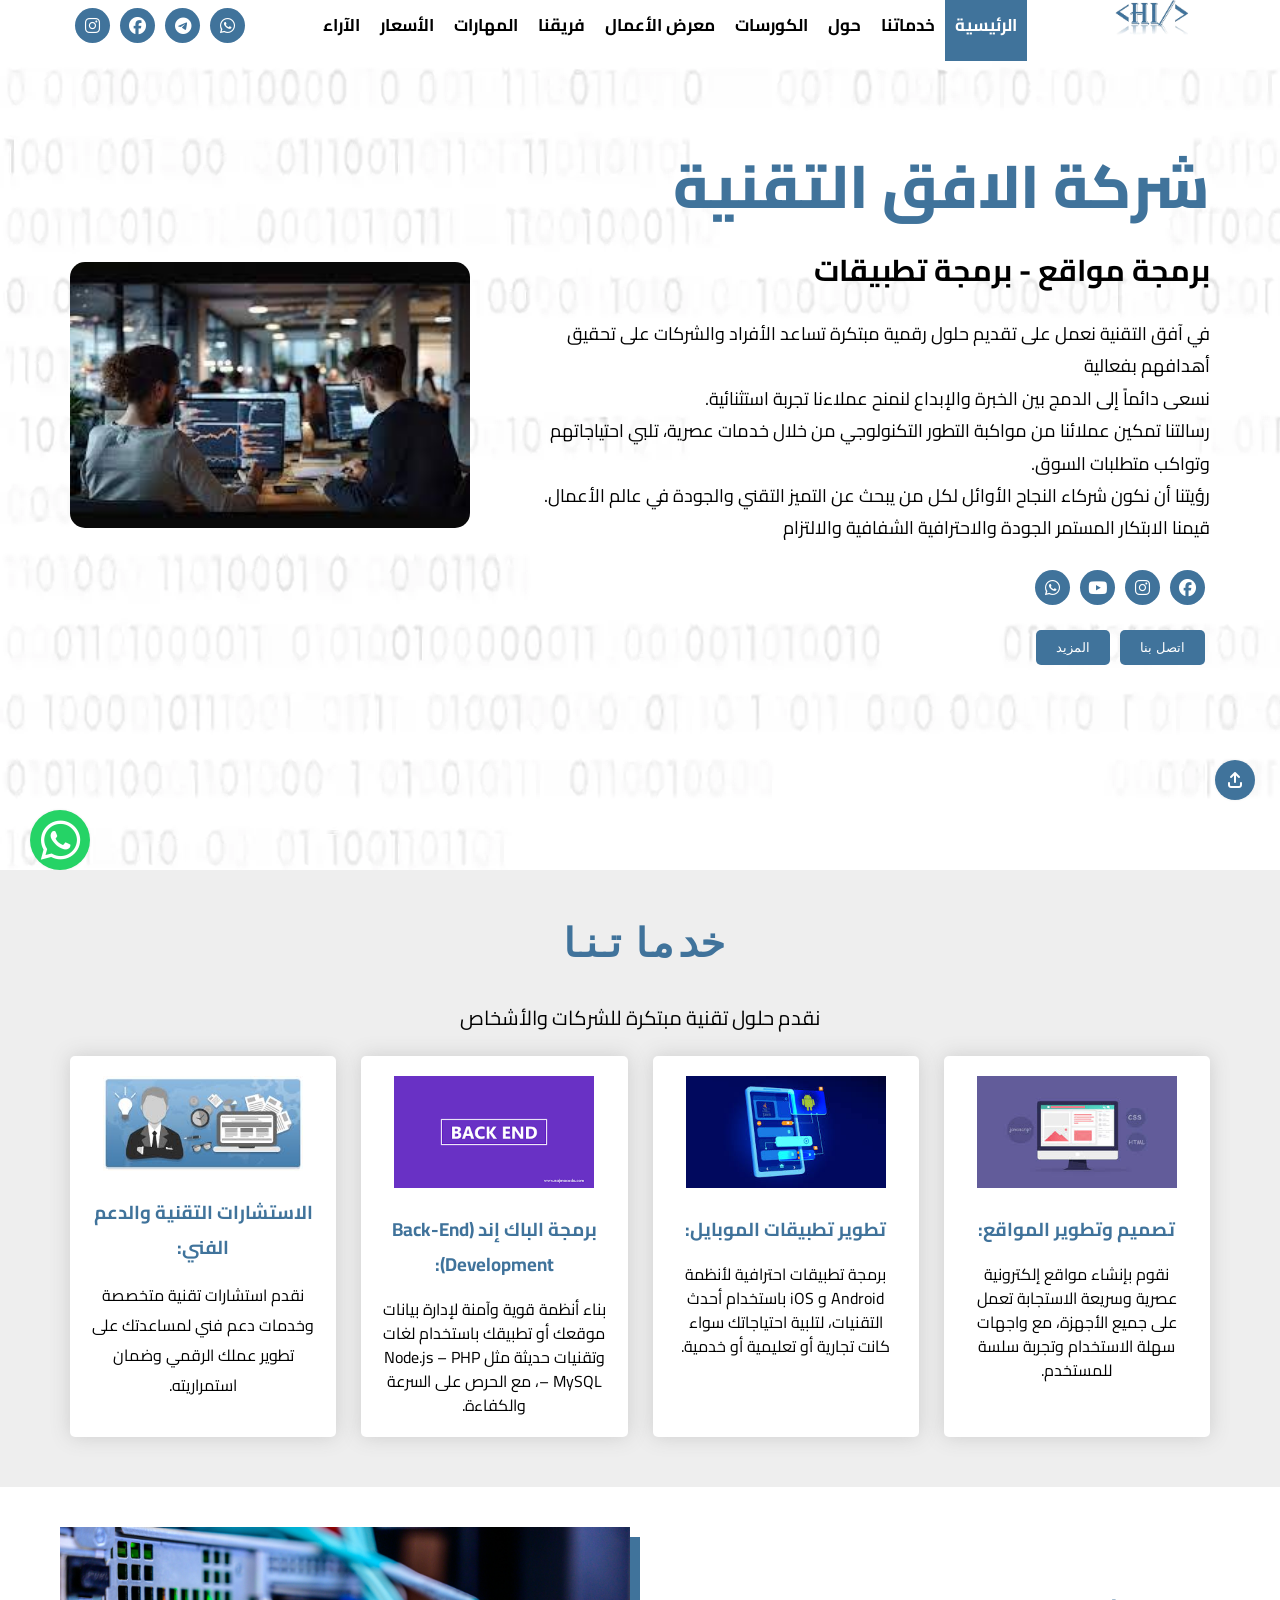
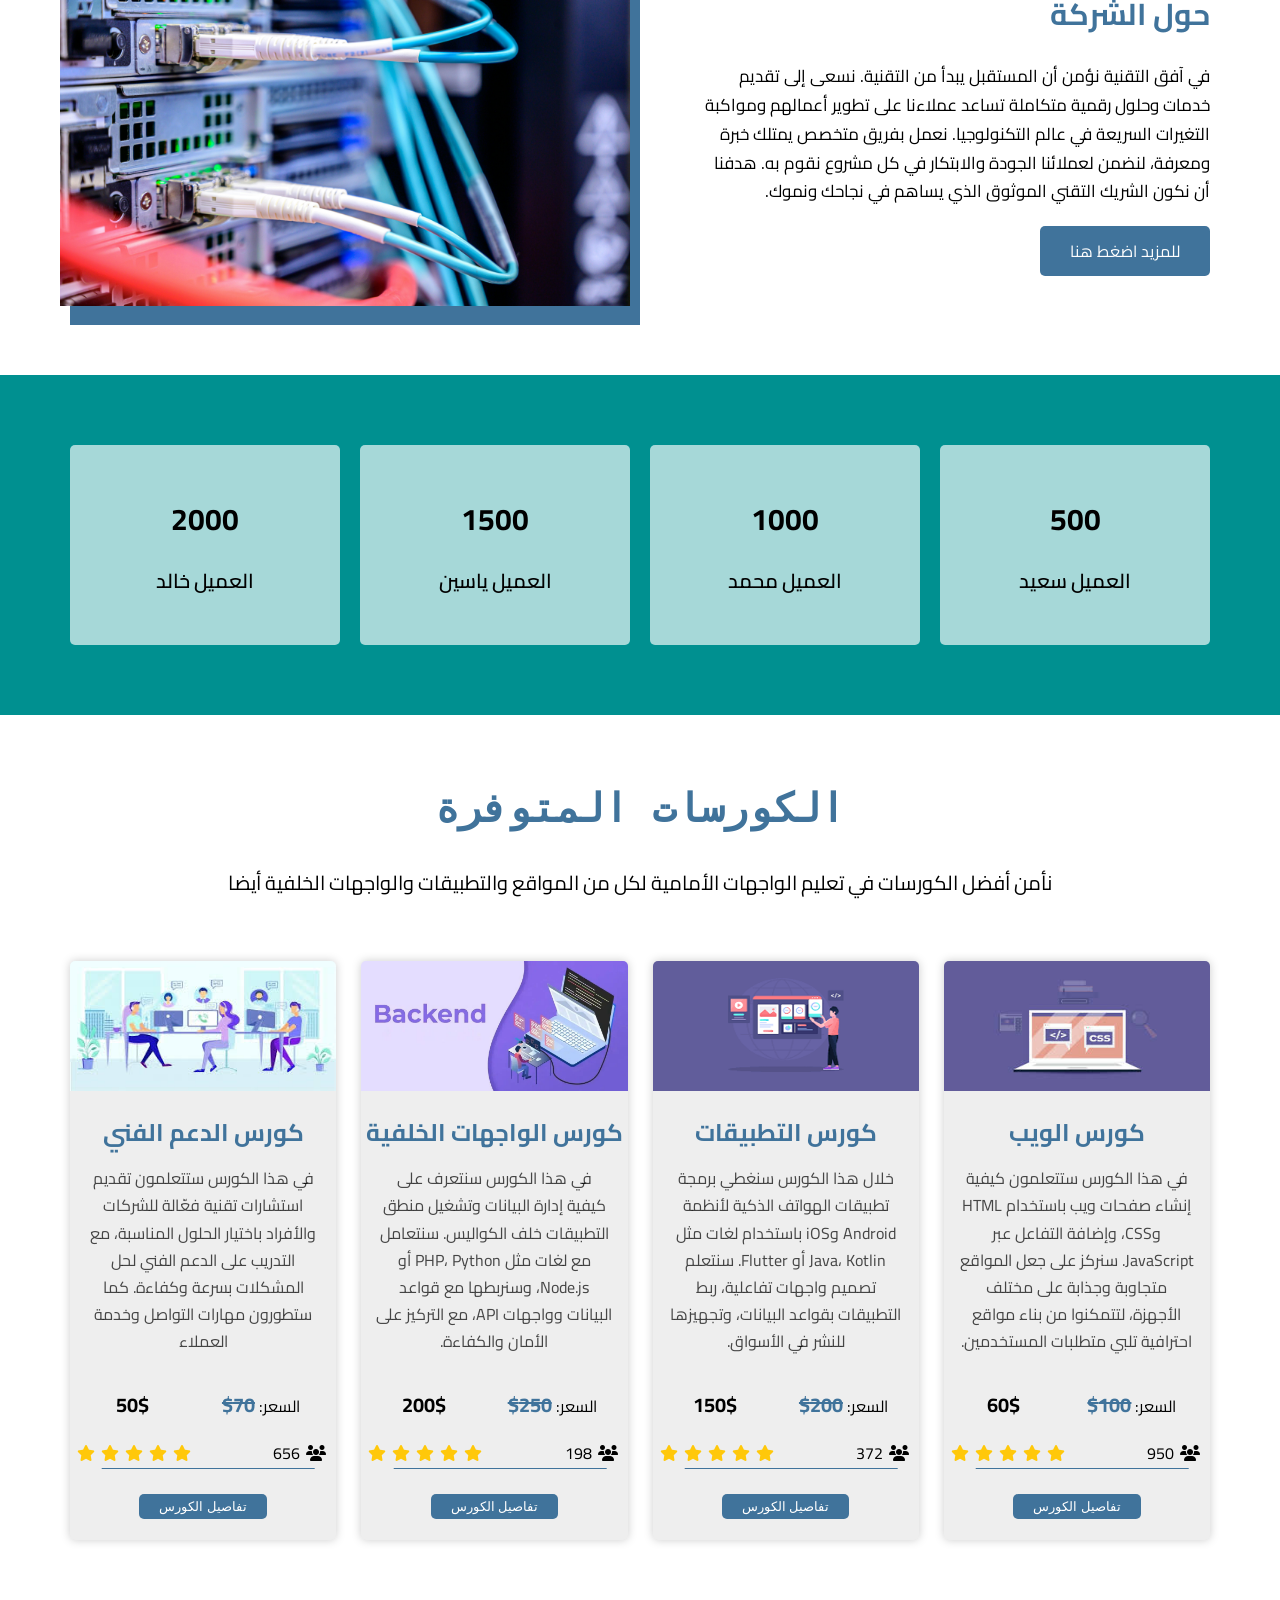
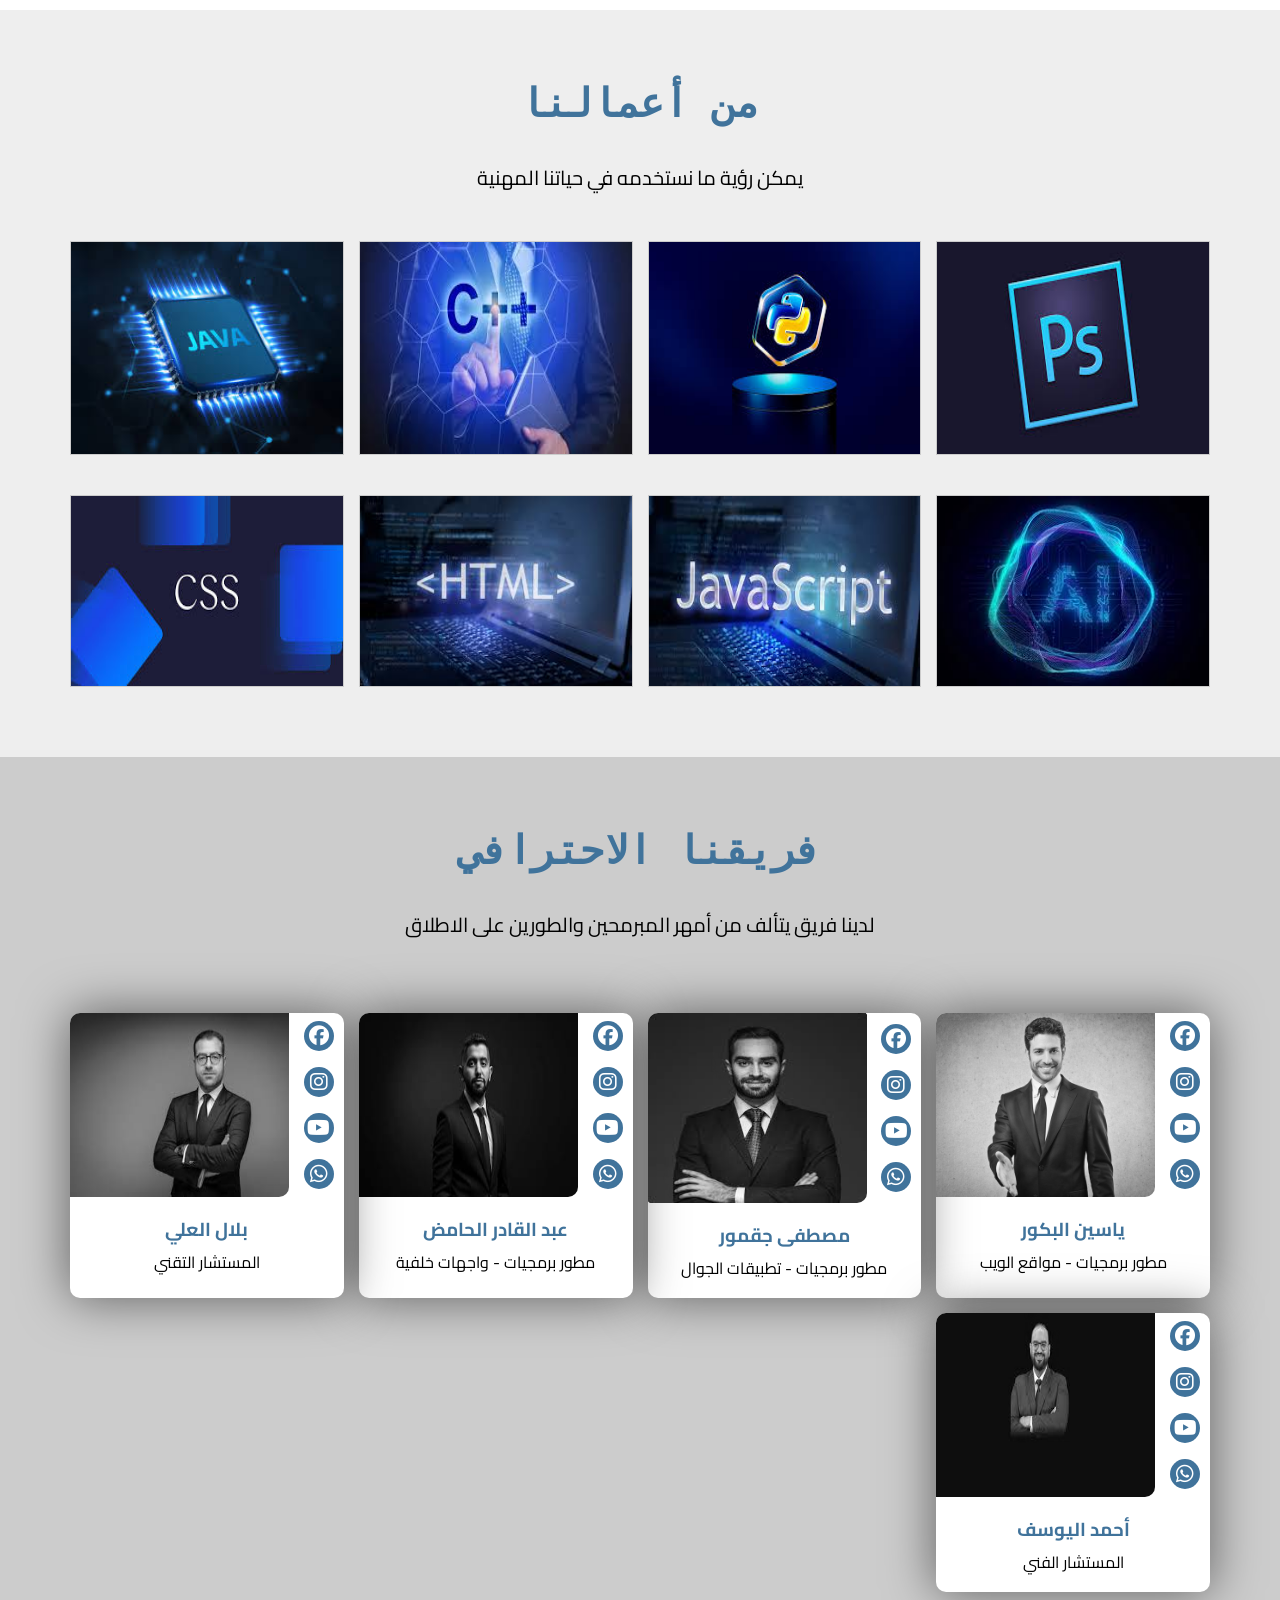
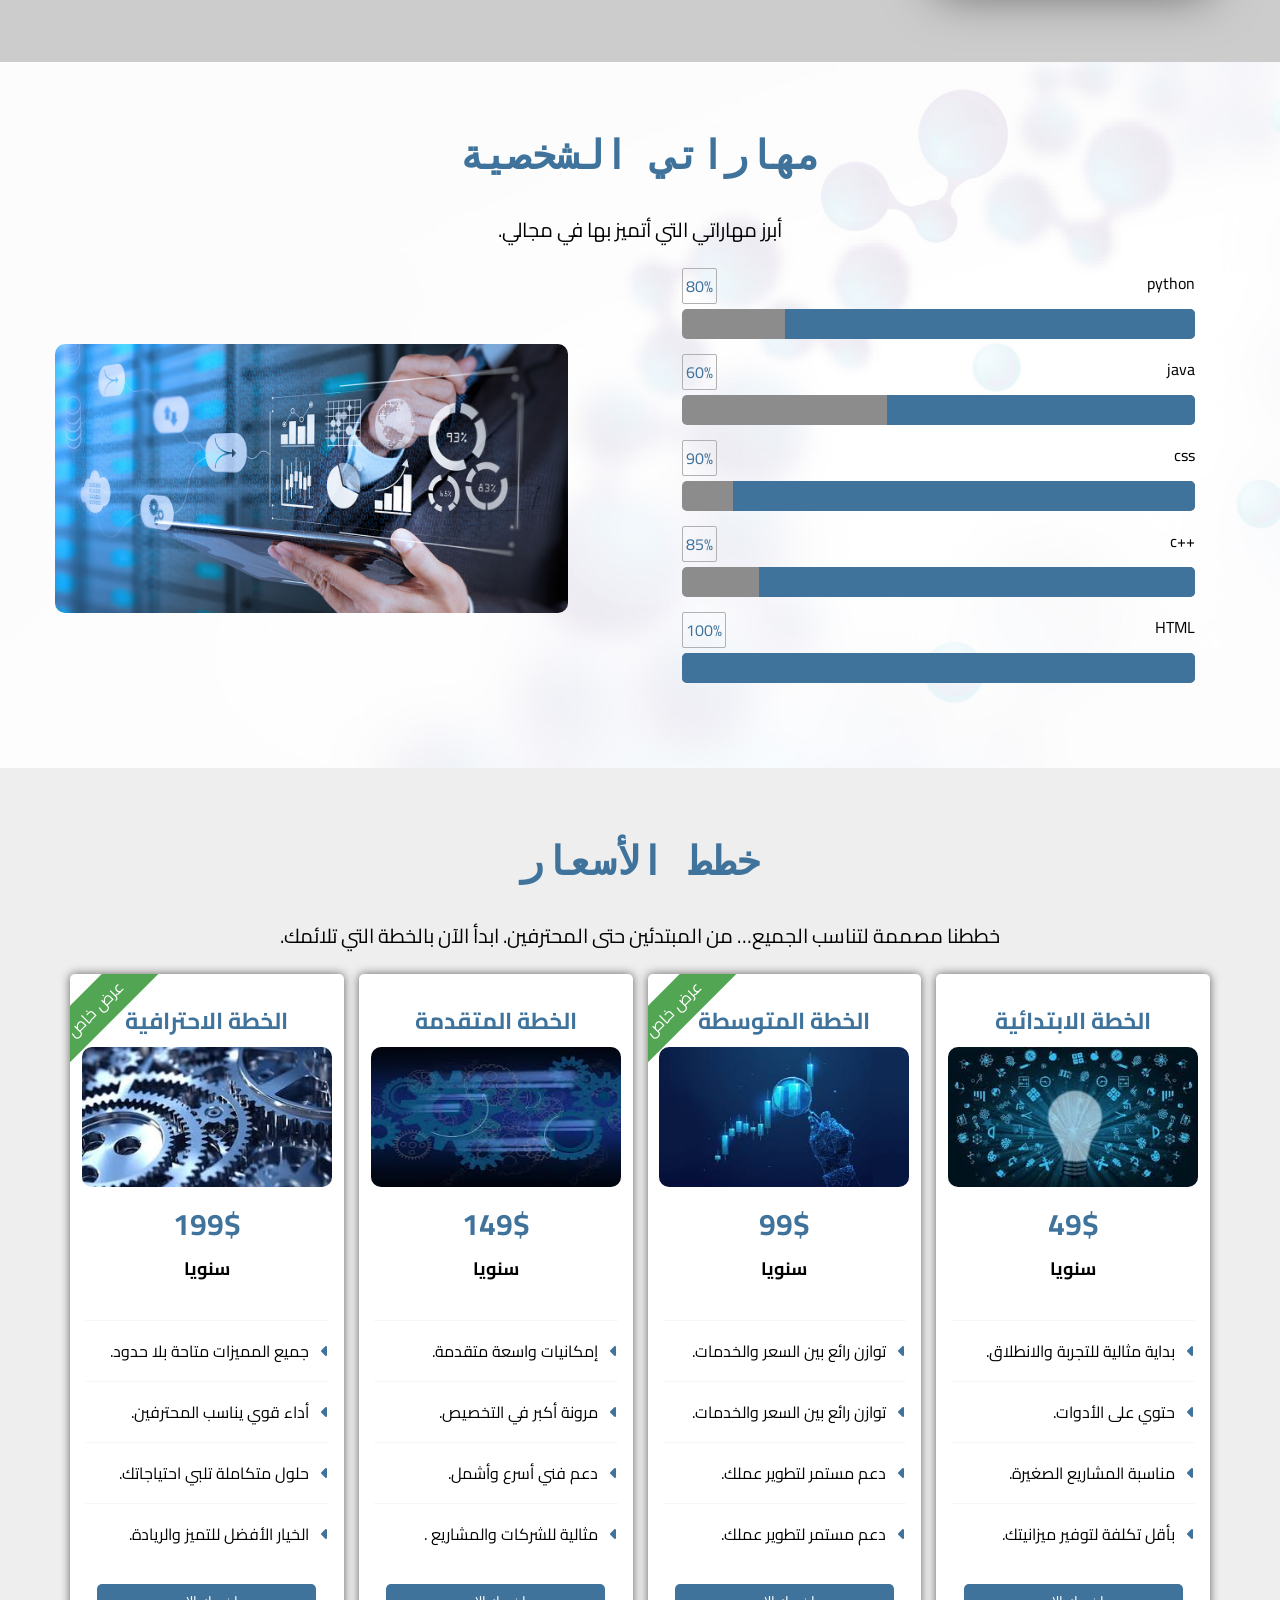
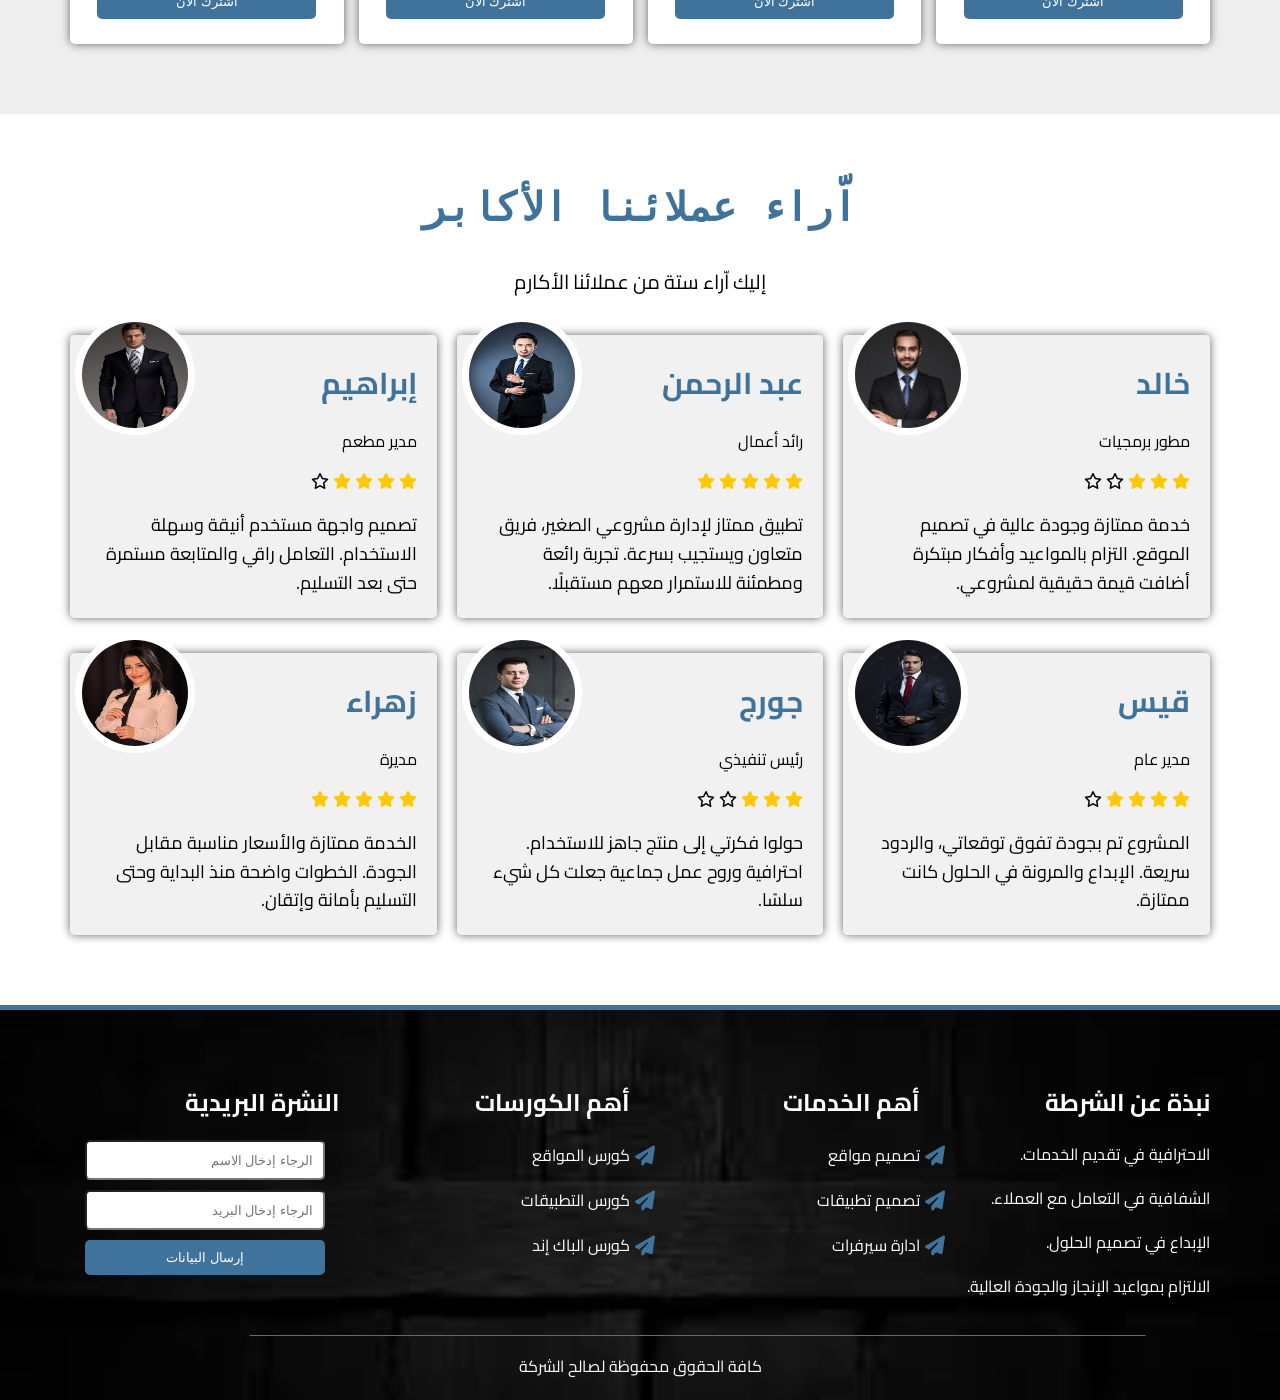
<file: index.html>
<!DOCTYPE html>
<html lang="en">

<head>
    <meta charset="UTF-8">
    <meta name="viewport" content="width=device-width, initial-scale=1.0">
    <title>First Project</title>
    <link rel="stylesheet" href="css/style.css">
    <link rel="stylesheet" href="https://cdnjs.cloudflare.com/ajax/libs/font-awesome/6.7.2/css/all.min.css"
        integrity="sha512-Evv84Mr4kqVGRNSgIGL/F/aIDqQb7xQ2vcrdIwxfjThSH8CSR7PBEakCr51Ck+w+/U6swU2Im1vVX0SVk9ABhg=="
        crossorigin="anonymous" referrerpolicy="no-referrer" />
        <link rel="icon" href="photoes/logo.png">
</head>

<body>
    <header>
        <div class="container">
            <a class="logo" href="">
                <img src="photoes/logo.png" alt="">
            </a>
            <nav>
                <i id="icon-mobile" class="fa-solid fa-bars nav-tog"></i>
                <ul id="ul-mobile">
                    <li><a class="active" href="#hero">الرئيسية</a></li>
                    <li><a href="#services">خدماتنا</a></li>
                    <li><a href="#about-us">حول</a></li>
                    <li><a href="#courses">الكورسات</a></li>
                    <li><a href="#portfolio">معرض الأعمال</a></li>
                    <li><a href="#our-team">فريقنا</a></li>
                    <li><a href="#our-skills">المهارات</a></li>
                    <li><a href="#pricing-section">الأسعار</a></li>
                    <li><a href="#testimonials">الآراء</a></li>
                </ul>
            </nav>

            <div class="social">
                <a href="https://wa.me/+306986387315" target="_blank"><i class="fa-brands fa-whatsapp"></i></a>
                <a href="https://t.me/Yassin_Al_Bakkor" target="_blank"><i class="fa-brands fa-telegram"></i></a>
                <a href="https://m.me/yasyn.albkwr.2025" target="_blank"><i class="fa-brands fa-facebook"></i></a>
                <a href="https://www.instagram.com/Yassin_Al_bakkor" target="_blank"><i
                        class="fa-brands fa-instagram"></i></a>
            </div>
        </div>
    </header>
    <!-- start hero section -->
    <search class="hero" id="hero">
        <div class="container">
            <div class="hero-info">
                <h1 class="hero-title">شركة الافق التقنية</h1>
                <h2>برمجة مواقع - برمجة تطبيقات</h2>
                <p>في آفق التقنية نعمل على تقديم حلول رقمية مبتكرة تساعد الأفراد والشركات على تحقيق أهدافهم بفعالية<br>
                    نسعى دائماً إلى الدمج بين الخبرة والإبداع لنمنح عملاءنا تجربة استثنائية.
                    <br>
                    رسالتنا

                    تمكين عملائنا من مواكبة التطور التكنولوجي من خلال خدمات عصرية، تلبي احتياجاتهم وتواكب متطلبات السوق.
                    <br>
                    رؤيتنا

                    أن نكون شركاء النجاح الأوائل لكل من يبحث عن التميز التقني والجودة في عالم الأعمال.
                    <br>
                    قيمنا

                    الابتكار المستمر

                    الجودة والاحترافية

                    الشفافية والالتزام
                </p>
                <div class="social">
                    <i class="fa-brands fa-facebook"></i>
                    <i class="fa-brands fa-instagram"></i>
                    <i class="fa-brands fa-youtube"></i>
                    <i class="fa-brands fa-whatsapp"></i>
                </div>
                <div class="call">
                    <button>اتصل بنا</button>
                    <button>المزيد</button>
                </div>
            </div>
            <div class="hero-img">
                <img src="photoes/image.png" alt="hero-img">
            </div>
        </div>
    </search>
    <!-- end hero section -->
    <!-- start services -->
    <section class="services" id="services">
        <div class="container">
            <h2 class="section-title">خدماتنا</h2>
            <p class="section-desc">نقدم حلول تقنية مبتكرة للشركات والأشخاص</p>
            <div class="all-services">
                <div class="service">
                    <img src="svg/web.jpeg" alt="img">
                    <h3>تصميم وتطوير المواقع:</h3>
                    <p>نقوم بإنشاء مواقع إلكترونية عصرية وسريعة الاستجابة تعمل على جميع الأجهزة، مع واجهات سهلة
                        الاستخدام
                        وتجربة سلسة للمستخدم.
                    </p>
                </div>
                <div class="service">
                    <img src="svg/aplecation.jpeg" alt="img">
                    <h3>تطوير تطبيقات الموبايل:</h3>
                    <p>برمجة تطبيقات احترافية لأنظمة Android و iOS باستخدام أحدث التقنيات، لتلبية احتياجاتك سواء كانت
                        تجارية
                        أو تعليمية أو خدمية.
                    </p>
                </div>
                <div class="service">
                    <img src="svg/back end.png" alt="img">
                    <h3>برمجة الباك إند (Back-End Development):</h3>
                    <p>بناء أنظمة قوية وآمنة لإدارة بيانات موقعك أو تطبيقك باستخدام لغات وتقنيات حديثة مثل Node.js – PHP
                        –
                        MySQL، مع الحرص على السرعة والكفاءة.
                    </p>
                </div>
                <div class="service">
                    <img src="svg/استشارات.jpeg" alt="img">
                    <h3>الاستشارات التقنية والدعم الفني:</h3>
                    نقدم استشارات تقنية متخصصة وخدمات دعم فني لمساعدتك على تطوير عملك الرقمي وضمان استمراريته.
                    </p>
                </div>
            </div>
    </section>
    <!-- end services -->
    <!-- stsrt about us -->
    <section class="about-us" id="about-us">
        <div class="container">
            <div class="about-info">
                <h2>حول الشركة</h2>
                <p>في آفق التقنية نؤمن أن المستقبل يبدأ من التقنية. نسعى إلى تقديم خدمات وحلول رقمية متكاملة تساعد
                    عملاءنا على تطوير أعمالهم ومواكبة التغيرات السريعة في عالم التكنولوجيا.
                    نعمل بفريق متخصص يمتلك خبرة ومعرفة، لنضمن لعملائنا الجودة والابتكار في كل مشروع نقوم به. هدفنا أن
                    نكون الشريك التقني الموثوق الذي يساهم في نجاحك ونموك.</p>
                <a class="about-call" href="#hero">للمزيد اضغط هنا</a>
            </div>
            <div class="about-img">
                <img src="photoes/about-img.jpg" alt="about">
            </div>
        </div>

    </section>
    <!-- end about us -->
    <!-- start statistcs section -->
    <section class="statistcs">
        <div class="overlay"></div>
        <div class="container">
            <div class="stat">
                <h3>500</h3>
                <p>العميل سعيد</p>
            </div>
            <div class="stat">
                <h3>1000</h3>
                <p>العميل محمد</p>
            </div>
            <div class="stat">
                <h3>1500</h3>
                <p>العميل ياسين</p>
            </div>
            <div class="stat">
                <h3>2000</h3>
                <p>العميل خالد</p>
            </div>
        </div>
    </section>
    <!-- end statistcs section -->
    <!-- start courses section -->
    <section class="courses" id="courses">
        <h2 class="section-title">الكورسات المتوفرة</h2>
        <p class="section-desc">نأمن أفضل الكورسات في تعليم الواجهات الأمامية لكل من المواقع والتطبيقات والواجهات
            الخلفية أيضا</p>
        <div class="container">
            <div class="all-courses">
                <div class="course">
                    <!-- <div class="calcgre">Web Development</div> -->
                    <img height="130" src="photoes/courses/wep.png" alt="wep">
                    <h2 class="course-title">كورس الويب</h2>
                    <p>في هذا الكورس ستتعلمون كيفية إنشاء صفحات ويب باستخدام HTML وCSS، وإضافة التفاعل عبر JavaScript.
                        سنركز على جعل المواقع متجاوبة وجذابة على مختلف الأجهزة، لتتمكنوا من بناء مواقع احترافية تلبي
                        متطلبات المستخدمين.
                    </p>
                    <div class="course-price">
                        <div>
                            <span>السعر:</span>
                            <span>100$</span>
                        </div>

                        <span>60$</span>
                    </div>
                    <div class="course-info">
                        <div>
                            <i class="fa-solid fa-users"></i>
                            <span>950</span>
                        </div>
                        <div class="revuse">
                            <i class="fa-solid fa-star"></i>
                            <i class="fa-solid fa-star"></i>
                            <i class="fa-solid fa-star"></i>
                            <i class="fa-solid fa-star"></i>
                            <i class="fa-solid fa-star"></i>
                        </div>
                    </div>
                    <hr>

                    <button class="course-details">تفاصيل الكورس</button>
                </div>
                <div class="course">
                    <!-- <div class="calcgre">Mobile Development</div> -->
                    <img width="290px" height="130" src="photoes/courses/mobail.png" alt="mobail">
                    <h2 class="course-title">كورس التطبيقات</h2>
                    <p>خلال هذا الكورس سنغطي برمجة تطبيقات الهواتف الذكية لأنظمة Android وiOS باستخدام لغات مثل Java،
                        Kotlin أو Flutter. سنتعلم تصميم واجهات تفاعلية، ربط التطبيقات بقواعد البيانات، وتجهيزها للنشر في
                        الأسواق.
                    </p>
                    <div class="course-price">
                        <div>
                            <span>السعر:</span>
                            <span>200$</span>
                        </div>

                        <span>150$</span>
                    </div>
                    <div class="course-info">
                        <div>
                            <i class="fa-solid fa-users"></i>
                            <span>372</span>
                        </div>
                        <div class="revuse">
                            <i class="fa-solid fa-star"></i>
                            <i class="fa-solid fa-star"></i>
                            <i class="fa-solid fa-star"></i>
                            <i class="fa-solid fa-star"></i>
                            <i class="fa-solid fa-star"></i>
                        </div>
                    </div>
                    <hr>

                    <button class="course-details">تفاصيل الكورس</button>
                </div>
                <div class="course">
                    <!-- <div class="calcgre">Back-End</div> -->
                    <img width="290px" height="130px" src="photoes/courses/back end.jpg" alt="back end">
                    <h2 class="course-title">كورس الواجهات الخلفية</h2>
                    <p>في هذا الكورس سنتعرف على كيفية إدارة البيانات وتشغيل منطق التطبيقات خلف الكواليس. سنتعامل مع لغات
                        مثل PHP، Python أو Node.js، وسنربطها مع قواعد البيانات وواجهات API، مع التركيز على الأمان
                        والكفاءة.
                    </p>
                    <div class="course-price">
                        <div>
                            <span>السعر:</span>
                            <span>250$</span>
                        </div>

                        <span>200$</span>
                    </div>
                    <div class="course-info">
                        <div>
                            <i class="fa-solid fa-users"></i>
                            <span>198</span>
                        </div>
                        <div class="revuse">
                            <i class="fa-solid fa-star"></i>
                            <i class="fa-solid fa-star"></i>
                            <i class="fa-solid fa-star"></i>
                            <i class="fa-solid fa-star"></i>
                            <i class="fa-solid fa-star"></i>
                        </div>
                    </div>
                    <hr>

                    <button class="course-details">تفاصيل الكورس</button>
                </div>
                <div class="course">
                    <!-- <div class="calcgre">Technical consultations</div> -->
                    <img width="290px" height="130" src="photoes/courses/استشارات.png" alt="back end">
                    <h2 class="course-title">كورس الدعم الفني</h2>
                    <p>في هذا الكورس ستتعلمون تقديم استشارات تقنية فعّالة للشركات والأفراد باختيار الحلول المناسبة، مع
                        التدريب على الدعم الفني لحل المشكلات بسرعة وكفاءة. كما ستطورون مهارات التواصل وخدمة العملاء
                    </p>
                    <div class="course-price">
                        <div>
                            <span>السعر:</span>
                            <span>70$</span>
                        </div>

                        <span>50$</span>
                    </div>
                    <div class="course-info">
                        <div>
                            <i class="fa-solid fa-users"></i>
                            <span>656</span>
                        </div>
                        <div class="revuse">
                            <i class="fa-solid fa-star"></i>
                            <i class="fa-solid fa-star"></i>
                            <i class="fa-solid fa-star"></i>
                            <i class="fa-solid fa-star"></i>
                            <i class="fa-solid fa-star"></i>
                        </div>
                    </div>
                    <hr>

                    <button class="course-details">تفاصيل الكورس</button>
                </div>
            </div>
        </div>

        </div>
    </section>
    <!-- end courses section -->
    <!-- start portfolio -->
    <search class="portfolio" id="portfolio">
        <div class="container">
            <h2 class="section-title">من أعمالنا</h2>
            <p class="section-desc">يمكن رؤية ما نستخدمه في حياتنا المهنية</p>
            <div class="port-container">
                <div class="box">
                    <img height="100%" src="photoes/portfolio (1).png" alt="">
                    <div class="info">
                        <h3>graphic desiale</h3>
                        <p>سوريا إدلب</p>
                    </div>
                </div>
                <div class="box">
                    <img height="100%" src="photoes/portfolio (2).png" alt="">
                    <div class="info">
                        <h3>python</h3>
                        <p>خبرة أكثر من 5 سنوات</p>
                    </div>
                </div>
                <div class="box">
                    <img height="100%" src="photoes/portfolio (3).png" alt="">
                    <div class="info">
                        <h3>++c</h3>
                        <p>متدربون على يد ماهرين</p>
                    </div>
                </div>
                <div class="box">
                    <img height="100%" src="photoes/portfolio (4).png" alt="">
                    <div class="info">
                        <h3>java</h3>
                        <p>بارعون فيها</p>
                    </div>
                </div>
                <div class="box">
                    <img height="100%" src="photoes/portfolio (5).png" alt="">
                    <div class="info">
                        <h3>AI</h3>
                        <p>شغوفون به</p>
                    </div>
                </div>
                <div class="box">
                    <img height="100%" src="photoes/portfolio (6).png" alt="">
                    <div class="info">
                        <h3>js</h3>
                        <p>متقنوها</p>
                    </div>
                </div>
                <div class="box">
                    <img height="100%" src="photoes/portfolio (7).png" alt="">
                    <div class="info">
                        <h3>HTML</h3>
                        <p>طلقون بها</p>
                    </div>
                </div>
                <div class="box">
                    <img height="100%" src="photoes/portfolio (8).png" alt="">
                    <div class="info">
                        <h3>CSS</h3>
                        <p>اللغة الامتع لدى فريقنا</p>
                    </div>
                </div>
            </div>
        </div>
    </search>
    <!-- end portfolio -->
    <!-- start team -->
    <search class="our-team" id="our-team">
        <div class="container">
            <h2 class="section-title">فريقنا الاحترافي</h2>
            <p class="section-desc">لدينا فريق يتألف من أمهر المبرمحين والطورين على الاطلاق</p>
            <div class="team-container">
                <div class="team-box">

                    <div class="img-social">
                        <div class="social">
                            <i class="fa-brands fa-facebook"></i>
                            <i class="fa-brands fa-instagram"></i>
                            <i class="fa-brands fa-youtube"></i>
                            <i class="fa-brands fa-whatsapp"></i>
                        </div>
                        <img src="photoes/team1.jpg" alt="">
                    </div>

                    <div class="team-info">
                        <h3>ياسين البكور</h3>
                        <p>مطور برمجيات - مواقع الويب</p>
                    </div>
                </div>
                <div class="team-box">

                    <div class="img-social">
                        <div class="social">
                            <i class="fa-brands fa-facebook"></i>
                            <i class="fa-brands fa-instagram"></i>
                            <i class="fa-brands fa-youtube"></i>
                            <i class="fa-brands fa-whatsapp"></i>
                        </div>
                        <img height="190px" src="photoes/team2.png" alt="">
                    </div>

                    <div class="team-info">
                        <h3>مصطفى جقمور</h3>
                        <p>مطور برمجيات - تطبيقات الجوال</p>
                    </div>
                </div>
                <div class="team-box">

                    <div class="img-social">
                        <div class="social">
                            <i class="fa-brands fa-facebook"></i>
                            <i class="fa-brands fa-instagram"></i>
                            <i class="fa-brands fa-youtube"></i>
                            <i class="fa-brands fa-whatsapp"></i>
                        </div>
                        <img src="photoes/team3.png" alt="">
                    </div>

                    <div class="team-info">
                        <h3>عبد القادر الحامض</h3>
                        <p>مطور برمجيات - واجهات خلفية</p>
                    </div>
                </div>
                <div class="team-box">

                    <div class="img-social">
                        <div class="social">
                            <i class="fa-brands fa-facebook"></i>
                            <i class="fa-brands fa-instagram"></i>
                            <i class="fa-brands fa-youtube"></i>
                            <i class="fa-brands fa-whatsapp"></i>
                        </div>
                        <img src="photoes/team4.png" alt="">
                    </div>

                    <div class="team-info">
                        <h3>بلال العلي</h3>
                        <p>المستشار التقني</p>
                    </div>
                </div>
                <div class="team-box">

                    <div class="img-social">
                        <div class="social">
                            <i class="fa-brands fa-facebook"></i>
                            <i class="fa-brands fa-instagram"></i>
                            <i class="fa-brands fa-youtube"></i>
                            <i class="fa-brands fa-whatsapp"></i>
                        </div>
                        <img src="photoes/team5.png" alt="">
                    </div>

                    <div class="team-info">
                        <h3>أحمد اليوسف</h3>
                        <p>المستشار الفني</p>
                    </div>
                </div>
            </div>
        </div>
    </search>
    <!-- end team -->
    <!-- start skills -->
    <search class="our-skills" id="our-skills">
        <h2 class="section-title">مهاراتي الشخصية</h2>
        <p class="section-desc">أبرز مهاراتي التي أتميز بها في مجالي.</p>
        <div class="container">
            <div class="skills-info">
                <div class="skill">
                    <div class="count">
                        <p>python</p>
                        <p>80%</p>
                    </div>

                    <div class="progrecs">
                        <div class="prog">
                            <span style="width: 80%;"></span>
                        </div>
                    </div>
                </div>
                <div class="skill">
                    <div class="count">
                        <p>java</p>
                        <p>60%</p>
                    </div>

                    <div class="progrecs">
                        <div class="prog">
                            <span style="width: 60%;"></span>
                        </div>
                    </div>
                </div>
                <div class="skill">
                    <div class="count">
                        <p>css</p>
                        <p>90%</p>
                    </div>

                    <div class="progrecs">
                        <div class="prog">
                            <span style="width: 90%;"></span>
                        </div>
                    </div>
                </div>
                <div class="skill">
                    <div class="count">
                        <p>++c</p>
                        <p>85%</p>
                    </div>

                    <div class="progrecs">
                        <div class="prog">
                            <span style="width: 85%;"></span>
                        </div>
                    </div>
                </div>
                <div class="skill">
                    <div class="count">
                        <p>HTML</p>
                        <p>100%</p>
                    </div>

                    <div class="progrecs">
                        <div class="prog">
                            <span style="width: 100%;"></span>
                        </div>
                    </div>
                </div>
            </div>
            <div class="skills-img">
                <img src="photoes/st-bg.jpg" alt="">
            </div>
        </div>

    </search>
    <!-- end skills -->
    <!-- start pricing -->
    <section class="pricing-section" id="pricing-section">
        <h2 class="section-title">خطط الأسعار</h2>
        <p class="section-desc">خططنا مصممة لتناسب الجميع… من المبتدئين حتى المحترفين. ابدأ الآن بالخطة التي تلائمك.</p>
        <div class="container">
            <div class="plan">
                <h3 class="plan-title">الخطة الابتدائية</h3>
                <img src="photoes/plan1.png" alt="">
                <din class="price">
                    <p>49$</p>
                    <p>سنويا</p>
                </din>
                <ul>
                    <li>بداية مثالية للتجربة والانطلاق.</li>
                    <li>حتوي على الأدوات.</li>
                    <li>مناسبة المشاريع الصغيرة.</li>
                    <li>بأقل تكلفة لتوفير ميزانيتك.</li>
                </ul>
                <button class="plan-btn">اشترك الان</button>
            </div>
            <div class="plan">
                <h3 class="plan-title">الخطة المتوسطة</h3>
                <img src="photoes/plan2.png" alt="">
                <din class="price">
                    <p>99$</p>
                    <p>سنويا</p>
                </din>
                <ul>
                    <li>توازن رائع بين السعر والخدمات.</li>
                    <li>توازن رائع بين السعر والخدمات.</li>
                    <li>دعم مستمر لتطوير عملك.</li>
                    <li>دعم مستمر لتطوير عملك.</li>
                </ul>
                <button class="plan-btn">اشترك الان</button>
            </div>
            <div class="plan">
                <h3 class="plan-title">الخطة المتقدمة</h3>
                <img height="140" src="photoes/plan3.png" alt="">
                <din class="price">
                    <p>149$</p>
                    <p>سنويا</p>
                </din>
                <ul>
                    <li>إمكانيات واسعة متقدمة.</li>
                    <li>مرونة أكبر في التخصيص.</li>
                    <li>دعم فني أسرع وأشمل.</li>
                    <li>مثالية للشركات والمشاريع .</li>
                </ul>
                <button class="plan-btn">اشترك الان</button>
            </div>
            <div class="plan">
                <h3 class="plan-title">الخطة الاحترافية</h3>
                <img src="photoes/plan4.png" alt="">
                <din class="price">
                    <p>199$</p>
                    <p>سنويا</p>
                </din>
                <ul>
                    <li>جميع المميزات متاحة بلا حدود.</li>
                    <li>أداء قوي يناسب المحترفين.</li>
                    <li>حلول متكاملة تلبي احتياجاتك.</li>
                    <li>الخيار الأفضل للتميز والريادة.</li>
                </ul>
                <button class="plan-btn">اشترك الان</button>
            </div>
        </div>

    </section>
    <!-- end pricing -->
    <!-- start testimonials -->
    <section class="testimonials" id="testimonials">
        <h2 class="section-title">اّراء عملائنا الأكابر</h2>
        <p class="section-desc">إليك اّراء ستة من عملائنا الأكارم </p>
        <div class="container">
            <div class="testimonial">
                <img width="220" height="300" src="photoes/testimonial 1.png" alt="">
                <h3>خالد </h3>
                <p class="title-testimonial">مطور برمجيات</p>
                <div class="stars">
                    <span> <i class="fill fa-solid fa-star"></i></span>
                    <span> <i class="fill fa-solid fa-star"></i></span>
                    <span> <i class="fill fa-solid fa-star"></i></span>
                    <span> <i class="empty fa-regular fa-star"></i></span>
                    <span> <i class="empty fa-regular fa-star"></i></span>
                </div>
                <p class="review">خدمة ممتازة وجودة عالية في تصميم الموقع.
                    التزام بالمواعيد وأفكار مبتكرة أضافت قيمة حقيقية لمشروعي.

                </p>
            </div>
            <div class="testimonial">
                <img width="220" height="300" src="photoes/testimonial 2.png" alt="">
                <h3>عبد الرحمن</h3>
                <p class="title-testimonial">رائد أعمال</p>
                <div class="stars">
                    <span> <i class="fill fa-solid fa-star"></i></span>
                    <span> <i class="fill fa-solid fa-star"></i></span>
                    <span> <i class="fill fa-solid fa-star"></i></span>
                    <span> <i class="fill fa-solid fa-star"></i></span>
                    <span> <i class="fill fa-solid fa-star"></i></span>
                </div>
                <p class="review">تطبيق ممتاز لإدارة مشروعي الصغير، فريق متعاون ويستجيب بسرعة.
                    تجربة رائعة ومطمئنة للاستمرار معهم مستقبلًا.

                </p>
            </div>
            <div class="testimonial">
                <img width="220" height="300" src="photoes/testimonial 3.png" alt="">
                <h3>إبراهيم</h3>
                <p class="title-testimonial">مدير مطعم</p>
                <div class="stars">
                    <span> <i class="fill fa-solid fa-star"></i></span>
                    <span> <i class="fill fa-solid fa-star"></i></span>
                    <span> <i class="fill fa-solid fa-star"></i></span>
                    <span> <i class="fill fa-solid  fa-star"></i></span>
                    <span> <i class="empty fa-regular fa-star"></i></span>
                </div>
                <p class="review">تصميم واجهة مستخدم أنيقة وسهلة الاستخدام.
                    التعامل راقي والمتابعة مستمرة حتى بعد التسليم.
                </p>
            </div>
            <div class="testimonial">
                <img width="220" height="300" src="photoes/testimonial 4.png" alt="">
                <h3>قيس</h3>
                <p class="title-testimonial">مدير عام</p>
                <div class="stars">
                    <span> <i class="fill fa-solid fa-star"></i></span>
                    <span> <i class="fill fa-solid fa-star"></i></span>
                    <span> <i class="fill fa-solid fa-star"></i></span>
                    <span> <i class="fill fa-solid  fa-star"></i></span>
                    <span> <i class="empty fa-regular fa-star"></i></span>
                </div>
                <p class="review">المشروع تم بجودة تفوق توقعاتي، والردود سريعة.
                    الإبداع والمرونة في الحلول كانت ممتازة.
                </p>
            </div>
            <div class="testimonial">
                <img width="220" height="300" src="photoes/testimonial 5.png" alt="">
                <h3>جورج</h3>
                <p class="title-testimonial">رئيس تنفيذي</p>
                <div class="stars">
                    <span> <i class="fill fa-solid fa-star"></i></span>
                    <span> <i class="fill fa-solid fa-star"></i></span>
                    <span> <i class="fill fa-solid fa-star"></i></span>
                    <span> <i class="empty fa-regular fa-star"></i></span>
                    <span> <i class="empty fa-regular fa-star"></i></span>
                </div>
                <p class="review">حولوا فكرتي إلى منتج جاهز للاستخدام.
                    احترافية وروح عمل جماعية جعلت كل شيء سلسًا.
                </p>
            </div>
            <div class="testimonial">
                <img width="220" height="300" src="photoes/testimonial 6.png" alt="">
                <h3>زهراء</h3>
                <p class="title-testimonial">مديرة</p>
                <div class="stars">
                    <span> <i class="fill fa-solid fa-star"></i></span>
                    <span> <i class="fill fa-solid fa-star"></i></span>
                    <span> <i class="fill fa-solid fa-star"></i></span>
                    <span> <i class="fill fa-solid  fa-star"></i></span>
                    <span> <i class="fill fa-solid  fa-star"></i></span>
                </div>
                <p class="review">الخدمة ممتازة والأسعار مناسبة مقابل الجودة.
                    الخطوات واضحة منذ البداية وحتى التسليم بأمانة وإتقان.</p>
            </div>
        </div>
    </section>
    <!-- end testimonials -->
    <!-- start footer -->
    <footer>
        <div class="container">
            <div class="section">
                <h2>نبذة عن الشرطة</h2>
                <p>الاحترافية في تقديم الخدمات.</p>
                <p>الشفافية في التعامل مع العملاء.</p>
                <p>الإبداع في تصميم الحلول.</p>
                <p>الالتزام بمواعيد الإنجاز والجودة العالية.</p>
            </div>
            <div class="section">
                <h2>أهم الخدمات</h2>
                <ul>
                    <li><a href="">تصميم مواقع</a></li>
                    <li><a href="">تصميم تطبيقات</a></li>
                    <li><a href="">ادارة سيرفرات</a></li>
                </ul>
            </div>
            <div class="section">
                <h2>أهم الكورسات</h2>
                <ul>
                    <li><a href="">كورس المواقع</a></li>
                    <li><a href="">كورس التطبيقات</a></li>
                    <li><a href="">كورس الباك إند</a></li>
                </ul>
            </div>
            <div class="section">
                <h2>النشرة البريدية</h2>
                <div class="letter">
                    <form>
                        <input type="text" placeholder="الرجاء إدخال الاسم">
                        <input type="email" placeholder="الرجاء إدخال البريد">
                        <input type="submit" value="إرسال البيانات">
                    </form>
                </div>
            </div>
        </div>
        <hr class="hr-footer">
        <div class="copy-light">كافة الحقوق محفوظة لصالح الشركة</div>
    </footer>
    <a href="https://wa.me/+306986387315" class="btn-whatsapp" target="_blank"><i class="fa-brands fa-whatsapp"></i></a>
    <a href="#hero" class="btn-share"><i class="fa-solid fa-arrow-up-from-bracket"></i></a>
    <!-- end footer -->
    <script src="js/script.js"> </script>
    <script src="js/chat.js"></script>
</body>

</html>
</file>
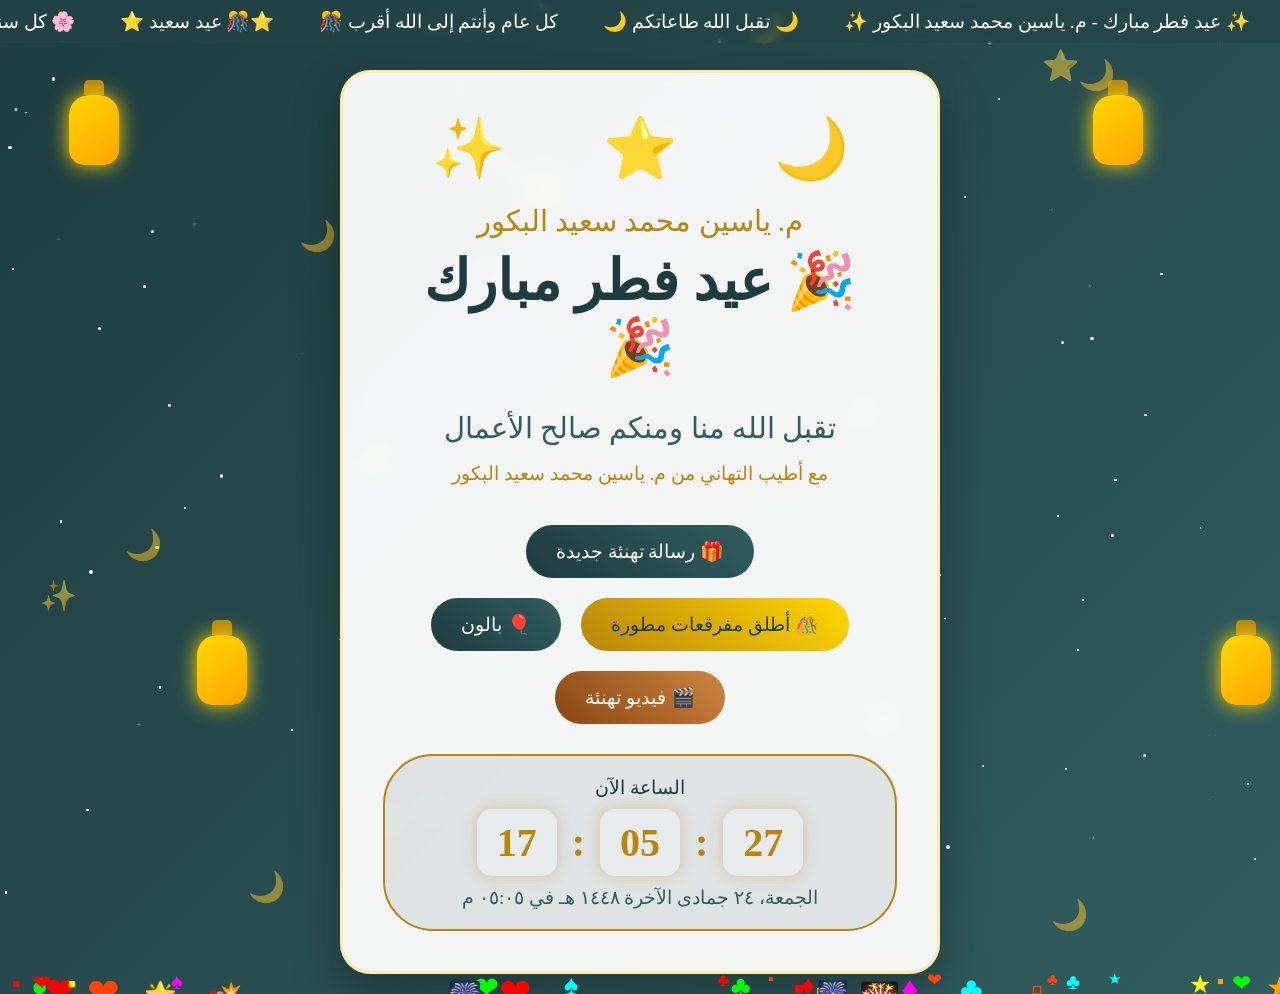
<file: عيدكم مبارك/index.html>
<!DOCTYPE html>
<html lang="ar" dir="rtl">

<head>
    <meta charset="UTF-8">
    <meta name="viewport" content="width=device-width, initial-scale=1.0">
    <title>عيد فطر مبارك - م.ياسين محمد سعيد البكور</title>
    <link rel="stylesheet" href="css/style.css">

</head>

<body>
    <!-- النجوم المتحركة -->
    <div class="background-animation" id="stars"></div>

    <!-- الفوانيس -->
    <div class="lanterns-container" id="lanterns"></div>

    <!-- الهلال الطائر -->
    <div class="floating-crescents" id="crescents"></div>

    <!-- المحتوى الرئيسي -->
    <div class="content">
        <div class="e-card">
            <div class="crescent-container">
                <div class="crescent1">
                    <span class="crescent ">🌙</span>
                </div>
                <div class="crescent2">
                    <span class="crescent " style="animation-delay: 0.5s;">⭐</span>

                </div>
                <div class="crescent3">
                    <span class="crescent " style="animation-delay: 1s;">✨</span>

                </div>
            </div>

            <div class="developer-name">
                م. ياسين محمد سعيد البكور
            </div>

            <h1>🎉 عيد فطر مبارك 🎉</h1>

            <div class="arabic-text">
                <p id="greeting-text">تقبل الله منا ومنكم صالح الأعمال</p>
                <p id="greeting-sender">مع أطيب التهاني من م. ياسين محمد سعيد البكور</p>
            </div>

            <div class="buttons-container">
                <button class="btn btn-primary" onclick="changeGreeting()">🎁 رسالة تهنئة جديدة</button>
                <button class="btn btn-secondary" onclick="launchEnhancedConfetti()">🎊 أطلق مفرقعات مطورة</button>
                <button class="btn btn-primary" onclick="addBalloon()">🎈 بالون</button>
                <button class="btn btn-video" onclick="openEidVideo()">🎬 فيديو تهنئة</button>
            </div>

            <!-- الساعة الرقمية -->
            <div class="digital-clock">
                <div class="clock-title"> الساعة الآن</div>
                <div class="clock-display" id="clock">
                    <span class="time-block" id="hours">00</span>
                    <span class="time-separator">:</span>
                    <span class="time-block" id="minutes">00</span>
                    <span class="time-separator">:</span>
                    <span class="time-block" id="seconds">00</span>
                </div>
                <div class="date-display" id="date"></div>
            </div>
        </div>
    </div>

    <!-- الشريط المتحرك -->
    <div class="greetings-marquee">
        <div class="marquee-content" id="marquee">
            <span>✨ عيد فطر مبارك - م. ياسين محمد سعيد البكور ✨</span>
            <span>🌙 تقبل الله طاعاتكم 🌙</span>
            <span> كل عام وأنتم إلى الله أقرب 🎊</span>
            <span>⭐🎊 عيد سعيد ⭐</span>
            <span>🌸 كل سنة وأنتم طيبين 🌸</span>
        </div>
    </div>

    <!-- نافذة الفيديو المنبثقة -->
    <!-- نافذة الفيديو المنبثقة -->
<div class="video-modal" id="videoModal" onclick="closeVideoOnClickOutside(event)">
    <div class="video-container">
        <button class="close-video" onclick="closeVideo()">✕</button>
        <div class="video-wrapper" id="videoWrapper">
            <!-- فيديوهات متعددة للاختيار - تم إزالة autoplay -->
            <video id="eidVideoPlayer" controls preload="none">
                <source src="oudui/WhatsApp Video 2026-03-18 at 3.55.47 PM.mp4" type="video/mp4">
                <!-- ملاحظة: هذا رابط تجريبي، يمكنك استبداله برابط فيديو حقيقي -->
                <source src="oudui/WhatsApp Video 2026-03-18 at 3.55.47 PM.mp4" type="video/mp4">
                متصفحك لا يدعم تشغيل الفيديو
            </video>
            <div class="video-title">🎬 تهنئة خاصة بعيد الفطر من م. ياسين محمد سعيد البكور 🎬</div>
        </div>
    </div>
</div>

    <!-- عناصر صوتية (اختيارية) -->
    <audio id="confettiSound" class="sound-effect">
        <source src="https://www.soundhelix.com/examples/mp3/SoundHelix-Song-1.mp3" type="audio/mpeg">
    </audio>

    <script src="script/script.js">
    </script>
</body>

</html>
</file>
<file: css/style.css>
@import url('https://fonts.googleapis.com/css2?family=Cairo:wght@200..1000&family=Poppins:ital,wght@0,100;0,200;0,300;0,400;0,500;0,600;0,700;0,800;0,900;1,100;1,200;1,300;1,400;1,500;1,600;1,700;1,800;1,900&family=Qwitcher+Grypen:wght@400;700&display=swap');
@import url('https://fonts.googleapis.com/css2?family=Almarai:wght@300;400;700;800&family=Cairo:wght@200..1000&family=Poppins:ital,wght@0,100;0,200;0,300;0,400;0,500;0,600;0,700;0,800;0,900;1,100;1,200;1,300;1,400;1,500;1,600;1,700;1,800;1,900&family=Qwitcher+Grypen:wght@400;700&display=swap');

:root {
    --main-color: rgb(64, 115, 155);
    --secand-color: rgb(255, 200, 10);
}

* {
    padding: 0px;
    margin: 0px;
    box-sizing: border-box;
}

html {
    scroll-behavior: smooth;
}

body {
    font-family: cairo;
    direction: rtl;
}

@media (max-width :768px) {
    body {
        margin-right: 5px;
    }

}

ul {
    list-style: none;
}

a {
    text-decoration: none;
}

.container {
    padding-left: 15px;
    padding-right: 15px;
    margin-left: auto;
    margin-right: auto;
}

@media (max-width:768px) {
    .container {
        width: 100%;
        height: 100%;
    }
}

@media (min-width: 768px) and (max-width:991px) {
    .container {
        width: 750px;
    }
}

@media (min-width: 991px) and (max-width:1199px) {
    .container {
        width: 920px;
    }
}

@media (min-width: 1200px) {
    .container {
        width: 1170px;
    }
}

/* اكتب كل ما سبق بكل مشروع ثابتات دون تغيير */
/* start header */
header {
    background-color: white;
    height: 60px;
    border: 0 0 1px 0 solid rgba(65, 62, 62, 0.855);
    background-color: #ffffff;
    position: sticky;
    top: 0;
    /* position: fixed;
    width: 100%;
    margin-bottom: 30px; */
    z-index: 10000;
}

header .container {
    display: flex;
    height: 50px;
    font-size: 25px;
    justify-content: space-between;
    align-items: center;
    position: relative;
}

header .container img {
    padding: 10px;
    width: 120px;
}

header .container nav {
    flex: 1;
    display: flex;
    justify-self: center;
    align-items: center;
}

@media (max-width :768px) {
    header .container nav {
        justify-content: end;
    }
}

header .container nav ul {
    display: flex;
    align-items: flex-start;
    justify-content: center;
    margin: auto;

}


@media (max-width: 931px) {
    header .container nav ul {
        display: none;
    }
}

.nav-tog:hover {
    color: var(--main-color);
}

.mobile-nav1 {
    display: flex !important;
    flex-direction: column;
    position: absolute;
    top: 100%;
    left: 0;
    background-color: #eee;
    width: 100%;
    transition: 0.3s;
}

@media (min-width: 931px) {
    .mobile-nav1 {
        display: none !important;
    }
}

header .container nav ul a {
    text-decoration: none;
    display: block;
    padding: 20px 10px;
    font-size: 10px;
    font-weight: 700;
    color: black;
    font-size: 17px;
    transition: 0.7s;
}

@media (max-width: 768px) {
    header .container nav ul a {
        border-bottom: 1px solid #ccc;
        padding: 5px;
    }
}

header .container nav ul li a.active,
header .container nav ul li a:hover {
    background-color: var(--main-color);
    color: white;
}

header .container .social {
    display: flex;
    justify-content: space-between;
}

@media(max-width:768px) {
    header .container .social {
        display: none;
    }
}

@media(min-width:768px) {
    .container nav .nav-tog {
        display: none;
    }
}

header .container .social i {
    margin: 5px;
    font-size: 17px;
    display: flex;
    width: 35px;
    height: 35px;
    background-color: var(--main-color);
    justify-content: center;
    align-items: center;
    color: white;
    border-radius: 50%;
    cursor: pointer;
    transition: 0.3s;
}

.container .social i:hover {
    color: var(--main-color);
    background-color: rgb(252, 252, 252);
    scale: 1.1;
}

/* end header */
/* start hero */
.hero {
    background-image: url("../photoes/background.webp");
    height: calc(90vh);

}

@media (max-width:768px) {
    .hero {
        height: calc(100vh);
        margin-bottom: 50px;
    }
}

.hero .container {
    display: flex;
    justify-content: space-between;
    align-items: center;
}

@media (max-width:768px) {
    .hero .container {
        flex-direction: column-reverse;
    }

}

@media (max-width:931px) {
    .hero .container {
        flex-direction: column;
    }

    .hero .container .hero-info {
        height: 130%;
    }
}

.hero .container .hero-info {
    margin-top: 70px;

}

.hero .container .hero-info .hero-title {
    color: var(--main-color);
    font-size: 60px;
    font-weight: 800;
}

.hero .container .hero-info h2 {
    color: black;
    font-size: 30px;
    margin-bottom: 20px;
}

.hero .container .hero-info p {
    font-size: 18px;
    line-height: 1.8;
    margin-bottom: 20px;
    width: 90%;
}

@media (max-width:768px) {
    .hero .container .hero-info .hero-title {
        font-size: 40px;
        text-align: center;
    }

    .hero .container .hero-info h2 {
        font-size: 25px;
        text-align: center;
    }

    .hero .container .hero-info p {
        width: 100%;
        font-size: 16px;
        line-height: 1.6;
        text-align: center;
    }
}

.hero .container .hero-info .social {
    display: flex;
}

.hero .container .hero-info .social i {
    margin: 5px;
    font-size: 17px;
    display: flex;
    width: 35px;
    height: 35px;
    background-color: var(--main-color);
    justify-content: center;
    align-items: center;
    color: white;
    border-radius: 50%;
    cursor: pointer;
    transition: 0.3s;
}

@media (max-width:768px) {
    .hero .container .hero-info .social {
        justify-content: center;
    }
}

.hero .container .hero-info .call {
    display: flex;
    justify-content: start;
    margin-top: 15px;

    margin-bottom: 70px;
}

@media (max-width:768px) {
    .hero .container .hero-info .call {
        justify-content: center;
    }
}

.hero .container .hero-info .call button {
    background-color: var(--main-color);
    color: white;
    padding: 10px 20px;
    border: none;
    border-radius: 5px;
    margin: 5px;
    transition: 1s;
    cursor: pointer;
}

.hero .container .hero-info .call button:hover {

    background-color: black;
    scale: 1.1;
}

.hero .container .hero-img img {
    width: 400px;
    border-radius: 15px;
    cursor: pointer;
    transition: 0.5s;
}

.hero .container .hero-img img:hover {
    box-shadow: 0 0 10px #1d1919;
    transform: translate(-10px, -10px);
    scale: 1.04;
}

@media (max-width:768px) {
    .hero .container .hero-img img {
        width: 400px;

    }
}

/* end hero */
/* start services  */
.services {
    background-color: #eee;
    padding: 50px 0px;
}

.section-title {
    text-align: center;
    font-size: 40px;
    margin-bottom: 30px;
    color: var(--main-color);
    font-family: monospace;
}

.section-desc {
    text-align: center;
    font-size: 20px;
    color: black;
    margin-bottom: 20px;
}

.all-services {
    display: grid;
    grid-template-columns: repeat(auto-fill, minmax(250px, 1fr));
    gap: 25px;

}

.all-services .service {
    background-color: white;
    padding: 20px;
    text-align: center;
    box-shadow: 0 0 20px #ccc;
    border-radius: 5px;
    cursor: grab;
    font-weight: 400;
    transition: 0.3s;
    position: relative;
    overflow: hidden;
}

.all-services .service::before {
    content: "";
    position: absolute;
    top: 0;
    left: 0;
    width: 5px;
    height: 0%;
    background-color: var(--main-color);
    transition: 1s;
}

.all-services .service::after {
    content: "";
    position: absolute;
    bottom: 0;
    left: 0;
    width: 5px;
    height: 0%;
    background-color: var(--main-color);
    transition: 1s;

}

.all-services .service:hover::before {
    height: 100%;
}

.all-services .service:hover:after {
    height: 100%;
}

.all-services .service:hover {
    /* scale: 1.03; */
    box-shadow: 0 0 20px 5px #5b4242bc;
    transform: translate(10px, 10px);
}

.all-services .service img {
    width: 200px;
    margin-bottom: 15px;
}

.all-services .service h3 {
    margin-bottom: 15px;
    color: var(--main-color);
}

.all-services .service p {
    line-height: 1.5;
}

/* end services  */

/* start about us */
.about-us {
    padding: 50px 0px;
}

.about-us .container {
    display: flex;
    justify-content: space-between;
    align-items: center;
}

.about-info,
.about-img {
    width: 50%;
}


.about-us h2 {
    color: var(--main-color);
    margin-bottom: 20px;
    font-size: 30px;

}

.about-us p {
    font-size: 17px;
    line-height: 1.7;
    width: 90%;
    margin-bottom: 20px;
}

.about-us .about-call {
    background-color: var(--main-color);
    color: white;
    border: none;
    padding: 10px 30px;
    border-radius: 5px;
    cursor: pointer;
    position: relative;
    z-index: 1;
    display: inline-block;
    /* إضافة هذه الخاصية */
    transition: 1s;
    /* إضافة انتقال سلس */
}

.about-us .about-call:hover {
    color: white;
    /* التأكد من بقاء النص أبيض */

}

.about-us .about-call::before {
    position: absolute;
    content: "";
    width: 0;
    height: 100%;
    left: 0;
    top: 0;
    background-color: black;
    transition: 1s;
    z-index: -1;
}

.about-us .about-call::after {
    position: absolute;
    content: "";
    width: 0;
    height: 100%;
    right: 0;
    top: 0;
    background-color: black;
    transition: 1s;
    z-index: -1;
}

.about-us .about-call:hover::before {
    width: 50%;
}

.about-us .about-call:hover::after {
    width: 50%;
}



.about-us .about-img {
    background-color: var(--main-color);
}

.about-us .about-img img {
    transform: translate(-10px, -10px);
    width: 100%;
}

@media (max-width:768px) {
    .about-us .container {
        flex-direction: column;
        text-align: center;
    }

    .about-info,
    .about-img {
        width: 100%;
    }

    .about-us p {
        width: 100%;
    }

    .about-us .about-call {
        margin-bottom: 25px;
    }

    .about-us .about-img img {
        transform: translate(0, 0);
    }
}

/* end about us */
/*  start statistcs */
.statistcs {
    padding: 70px 0;
    background-color: aqua;
    background-image: url('../photoes/st-bg.jpg');
    background-repeat: no-repeat;
    background-size: cover;
    background-attachment: fixed;
    position: relative;
}

.statistcs .overlay {
    position: absolute;
    top: 0;
    left: 0;
    width: 100%;
    height: 100%;
    background-color: rgba(0, 0, 0, 0.437);
}

.statistcs .container {
    display: grid;
    grid-template-columns: repeat(auto-fill, minmax(250px, 1fr));
    gap: 20px;

}

.statistcs .container .stat {
    background-color: rgba(255, 255, 255, 0.652);
    text-align: center;
    padding: 20px;
    border-radius: 5px;
    cursor: pointer;
    transition: 0.3s;
    height: 200px;
    display: flex;
    justify-content: center;
    align-items: center;
    flex-direction: column;
    z-index: 1;
}

.statistcs .container .stat h3 {
    font-size: 30px;
    margin-bottom: 15px;
}

.statistcs .container .stat p {
    font-size: 20px;
    font-weight: 600;
}

.statistcs .container .stat:hover {
    background-color: white;
    scale: 1.1;
}

/*  end statistcs */

/* start courses */
.courses {
    padding: 70px 0;
}

.courses .all-courses {
    /* display: grid;
    grid-template-columns: repeat(auto-fill, minmax(205px, 1fr));
    gap: 15px; */
    display: grid;
    grid-template-columns: repeat(auto-fill, minmax(250px, 1fr));
    gap: 25px;
    margin-top: 60px;
}

.courses .all-courses .course {
    /* display: flex;
    flex-direction: column; */
    background-color: #eee;
    padding-bottom: 20PX;
    text-align: center;
    cursor: pointer;
    border-radius: 5PX;
    transition: 0.3S;
    position: relative;
    box-shadow: 0 0 10px #ccc;
    overflow: hidden;
}

.courses .all-courses .course:hover {
    transform: scale(1.03);
}

.courses .all-courses .course img {
    width: 100%;
}

.courses .all-courses .course .course-title {
    color: var(--main-color);
    margin-top: 10px;
    margin-bottom: 10px;
}

.courses .all-courses .course p {
    color: rgba(0, 0, 0, 0.71);
    line-height: 1.7;
    margin-bottom: 10px;
    padding-left: 15px;
    padding-right: 15px;
}

.course-price {
    display: flex;
    justify-content: space-around;
    margin-bottom: 15px;
    padding-left: 10px;
    margin-top: 30px;
}

.course-price div :last-child {
    color: var(--main-color);
    font-weight: 700;
    text-decoration: line-through;
}

.course-price :last-child {
    font-size: 20px;
    font-weight: 700;
}

hr {
    width: 80%;
    transform: translateX(-10%);
    margin-bottom: 15px;
    border: none;
    height: 1px;
    background-color: var(--main-color);
}

.course-details {
    background-color: var(--main-color);
    border: none;
    color: white;
    border-radius: 5px;
    padding: 5px 20px;
    margin-top: 10px;
    cursor: pointer;
    transition: 0.3s;
}

.course-details:hover {
    background-color: rgba(0, 0, 0, 0.455);
}

.calcgre {
    /* position:absolute ;
    left: 5px;
    top: 0; */
    background-color: var(--main-color);
    color: white;
    padding: 5px 10px;
    border-radius: 5px;
}

.course-info {
    display: flex;
    justify-content: space-between;
    margin-right: 10px;

}

.course-info i {
    margin-left: 2px;
}

.revuse {
    margin-left: 5px;
}

.revuse i {
    color: var(--secand-color)
}

/* end courses */
/* start portfolio */
.portfolio {
    padding: 70px 0;
    background-color: #eee;
}

.portfolio .port-container {
    display: grid;
    grid-template-columns: repeat(auto-fill, minmax(250px, 1fr));
    gap: 15px;
}

.box {
    text-align: center;
    background-color: white;
    border: 1px solid #ccc;
    position: relative;
    overflow: hidden;
    cursor: pointer;
    margin-top: 25px;
}

.box img {
    width: 100%;
}

.port-container .box .info {
    background-color: rgba(255, 255, 255, 0.759);
    padding: 15px 0;
    position: absolute;
    width: 100%;
    top: 0;
    left: 100%;
    height: 100%;
    display: flex;
    justify-content: center;
    flex-direction: column;
    transition: 0.5s;
}

.port-container .box:hover .info {
    left: 0;
}

.box .info h3 {
    font-size: 25px;
    color: var(--main-color);
    margin-bottom: 10px;
}

/* end portfolio */
/* start our team */
.our-team {
    padding: 70px 0;
    background-color: #ccc;
}

.team-container {
    display: grid;
    grid-template-columns: repeat(auto-fill, minmax(250px, 1fr));
    gap: 15px;
    padding-top: 50px;
}

.team-box {
    background-color: white;
    border-radius: 10px;
    overflow: hidden;
    transition: 0.3s;
    cursor: pointer;
    box-shadow: 0 0 50px #0505058e;

}

.team-box:hover {
    transform: translate(10px, -10px);
    box-shadow: 0 0 50px #0505058e;
}

.img-social {
    display: flex;
    justify-content: space-between;
}

.img-social .social {
    display: flex;
    flex-direction: column;
    justify-content: center;
    margin-right: 5px;
}

.img-social .social i {
    display: flex;
    justify-content: center;
    align-items: center;
    margin: 8px 5px;
    font-size: 20px;
    width: 30px;
    height: 30px;
    background-color: var(--main-color);
    color: white;
    border-radius: 50%;
    cursor: pointer;
    transition: 0.5s;
}

.img-social img {
    width: 80%;
    border-radius: 0 0 10px;
    filter: grayscale(100%);
}

.team-box:hover img {
    filter: grayscale(0%);
}

.team-info {
    display: flex;
    flex-direction: column;
    text-align: center;
    padding: 15px;
}

.team-info h3 {
    color: var(--main-color);
}

/* end our team */

/* start skills */
.our-skills {
    padding: 70px;
    background-image: url('../photoes/background.jpg');
    background-repeat: no-repeat;
    background-size: cover;
    background-position: center;
}

.our-skills .container {
    display: flex;
    justify-content: space-between;
    align-items: center;

}

.skills-info,
.skills-img {
    width: 45%;
}

@media(max-width:768px) {
    .our-skills .container {
        flex-direction: column-reverse;
    }

    .skills-info,
    .skills-img {
        width: 100%;
    }
}

.skills-img img {
    width: 100%;
    border-radius: 10px;
    transition: 0.4s;
}

.skills-img img:hover {
    filter: grayscale(100%);
}

.skills-info .skill .count {
    display: flex;
    justify-content: space-between;
    margin-bottom: 5px;
}

.skills-info .skill .count :last-child {
    color: var(--main-color);
    border: 1px solid rgb(178, 176, 176);
    padding: 2px 3px;
    border-radius: 2px;
}

.skills-info .skill .progrecs .prog {
    width: 100%;
    height: 30px;
    background-color: rgb(141, 140, 140);
    border-radius: 5px;
    position: relative;
    overflow: hidden;
    margin-bottom: 15px;
}

.skills-info .skill .progrecs .prog span {
    position: absolute;
    /* width: 50%; */
    height: 100%;
    background-color: var(--main-color);
    transition: 0.4s;
    cursor: pointer;
}

.skills-info .skill .progrecs .prog span:hover {
    width: 100% !important;
}

/* end skills */
/* start pricing */
.pricing-section {
    padding: 70px 0;
    background-color: #eee;
}

.pricing-section .container {
    display: grid;
    grid-template-columns: repeat(auto-fill, minmax(250px, 1fr));
    gap: 15px;
}

.pricing-section .container .plan {
    background-color: white;
    text-align: center;
    padding-top: 25px;
    padding-bottom: 25px;
    position: relative;
    overflow: hidden;
    box-shadow: 0 0 10px #676060;
    transition: 0.5s;
    cursor: pointer;
    border-radius: 5px;
}

.pricing-section .container .plan:nth-child(2):before,
.pricing-section .container .plan:nth-child(4):before {
    position: absolute;
    content: "عرض خاص";
    color: white;
    display: flex;
    justify-content: center;
    align-items: center;
    width: 150px;
    height: 40px;
    background-color: rgb(82, 165, 82);
    top: 15px;
    left: -50px;
    transform: rotate(-45deg);
}

.pricing-section .container .plan:hover {
    scale: 1.05;
}

.pricing-section .container .plan .plan-title {
    font-size: 23px;
    color: var(--main-color);
    margin-bottom: 5px;
}

.pricing-section .container .plan img {
    width: 250px;
    border-radius: 10px;
}

.pricing-section .container .plan .price p:first-child {
    color: var(--main-color);
    font-size: 30px;
    font-weight: bold;
}

.pricing-section .container .plan .price p:last-child {
    font-weight: bold;
    font-size: 18px;
    margin-bottom: 20px;
}

.pricing-section .container .plan ul {
    text-align: right;
    padding: 15px;
}

.pricing-section .container .plan ul li {
    padding: 15px;
    padding-right: 20px;
    padding-bottom: 15px;
    border-top: 1px solid #eeeeee7e;
    cursor: pointer;
    transition: 0.3s;
    position: relative;
}

.pricing-section .container .plan ul li::before {
    position: absolute;
    content: "\f0d9";
    font-family: "font awesome 5 free";
    font-weight: 900;
    color: var(--main-color);
    top: 50%;
    transform: translateY(-50%);
    right: 0;
}

.pricing-section .container .plan ul li:hover {
    background-color: #eee;
}

.pricing-section .container .plan .plan-btn {
    background-color: var(--main-color);
    width: 80%;
    border: none;
    border-radius: 5px;
    color: white;
    padding: 10px 5px;
    margin-top: 5px;
    transition: 0.3;
    cursor: pointer;
}

.pricing-section .container .plan .plan-btn:hover {
    scale: 1.05;
}

/* end pricing */
/* staet testimonials */
.testimonials {
    padding: 70px 0;
}

.testimonials .container {
    display: grid;
    grid-template-columns: repeat(auto-fill, minmax(350px, 1fr));
    gap: 20px;
}

.testimonials .container .testimonial {
    background-color: #eeeeeec7;
    position: relative;
    padding: 20px;
    border-radius: 5px;
    transition: 0.3s;
    cursor: pointer;
    margin-top: 15px;
    box-shadow: 0 0 10px #676060;
}

.testimonials .container .testimonial:hover {
    transform: translate(-10px, -10px);

    box-shadow: 0 0 0px #676060;
}

.testimonials .container .testimonial::before {
    position: absolute;
    content: "";
    left: 0;
    bottom: 0;
    width: 3px;
    height: 0%;
    background-color: var(--main-color);
    transition: 0.3s;

}

.testimonials .container .testimonial:hover:before {
    height: 70%;
}

.testimonials .container .testimonial::after {
    position: absolute;
    content: "";
    left: 0;
    bottom: 0;
    width: 0px;
    height: 3px;
    background-color: var(--main-color);
    transition: 0.3s;

}

.testimonials .container .testimonial:hover::after {
    width: 70%;
}

.testimonials .container .testimonial img {
    position: absolute;
    width: 120px;
    height: 120px;
    border-radius: 50%;
    left: 5px;
    top: -20px;
    border: 7px solid white;
}

.testimonials .container .testimonial h3 {
    color: var(--main-color);
    font-size: 30px;
    margin-bottom: 15px;
}

.testimonials .container .testimonial .title-testimonial {
    margin-bottom: 10px;
}

.testimonials .container .testimonial .stars .fill {
    color: var(--secand-color);
}

.testimonials .container .testimonial .review {
    font-size: 18px;
    line-height: 1.6;
    margin-top: 15px;
}

/* end testimonials */

/* staer footer */
footer {
    padding-top: 70px;
    padding-bottom: 40px;
    background-color: rgb(255, 255, 255);
    background-image: url('../photoes/footer.png');
    background-position: center;
    background-repeat: no-repeat;
    background-size: cover;
    border-top: 5px solid var(--main-color);
}


footer .container {
    display: grid;
    grid-template-columns: repeat(auto-fill, minmax(250px, 1fr));
    gap: 20px;
}

footer .container .section h2 {
    color: white;
}

footer .container .section p {
    color: white;
    margin-top: 15px;
    line-height: 1.8;
    /* width: 90%; */
}

footer .container .section a {
    color: white;
    display: block;
    margin-top: 15px;
    transition: 0.3s;
    position: relative;
}

footer .container .section a::after {
    content: "\f1d9";
    font-family: "font awesome 5 free";
    font-weight: 900;
    position: absolute;
    color: var(--main-color);
    top: 50%;
    font-size: 20px;
    right: -25px;
    transform: translateY(-50%);
}

footer .container .section a:hover {
    color: var(--main-color);
    padding-right: 5px;
    font-weight: bold;
}

@media(max-width:768px) {
    footer .container .section {
        padding-right: 20px;
        margin-bottom: 20px;
    }

}

footer .container .section .letter form {
    display: flex;
    flex-direction: column;
    margin: 15px;
}

.letter form input[type="text"],
.letter form input[type="email"] {
    height: 40px;
    margin-bottom: 10px;
    padding: 10px;
    border-radius: 5px;
    caret-color: var(--main-color);

}

.letter form input[type="text"]:focus .letter form input[type="email"]:focus {
    outline: none;
}

.letter form input[type="submit"] {
    background-color: var(--main-color);
    color: white;
    padding: 10px 20px;
    border: none;
    border-radius: 5px;
    cursor: pointer;
    transition: 0.3s;
}

.letter form input[type="submit"]:hover {
    background-color: black;
    border: 2px solid var(--main-color);
}

.hr-footer {
    width: 70%;
    margin-top: 35px;
    transform: translateX(-15%);
}

.copy-light {
    text-align: center;
    color: white;
}

/* end footer */

.btn-whatsapp {
    position: fixed;
    bottom: 30px;
    left: 30px;
    background-color: #25d366;
    color: white;
    border-radius: 50%;
    width: 60px;
    height: 60px;
    display: flex;
    justify-content: center;
    align-items: center;
    transition: 0.3s;
    box-shadow: 0 0 3px #eee;
    z-index: 1200;
}

.btn-whatsapp i {
    font-size: 45px;
}

.btn-whatsapp:hover {
    scale: 1.1;
}

.btn-share {
    position: fixed;
    bottom: 100px;
    right: 25px;
    background-color: var(--main-color);
    color: rgb(255, 255, 255);
    border-radius: 50%;
    width: 40px;
    height: 40px;
    display: flex;
    justify-content: center;
    align-items: center;
    transition: 0.3s;
    box-shadow: 0 0 3px #eee;
    cursor: pointer;
    display: inline-block;
    transition: transform 0.6s ease;
    z-index: 1200;

}

.btn-share i {
    display: flex;
    justify-content: center;
    align-items: center;
    height: 100%;
    width: 100%;
}

.btn-share:hover {
    background-color: rgba(115, 110, 110, 0.589);
    color: black;
    scale: 1.1;
    animation: moveUpDown 0.6s infinite alternate;
}

@keyframes moveUpDown {
    form {
        transform: translateY(0);
    }

    to {
        transform: translateY(-15px);

    }
}
</file>
<file: عيدكم مبارك/css/style.css>
* {
         margin: 0;
         padding: 0;
         box-sizing: border-box;
     }

     body {
         font-family: 'Amiri', 'Traditional Arabic', serif;
         min-height: 100vh;
         background: linear-gradient(135deg, #1e3c3f 0%, #315d5f 100%);
         overflow-x: hidden;
         position: relative;
     }

     /* الخلفية المتحركة */
     .background-animation {
         position: fixed;
         top: 0;
         left: 0;
         width: 100%;
         height: 100%;
         z-index: 0;
     }

     .star {
         position: absolute;
         background-color: #fff;
         border-radius: 50%;
         animation: twinkle 2s infinite ease-in-out;
     }

     @keyframes twinkle {

         0%,
         100% {
             opacity: 0.3;
             transform: scale(1);
         }

         50% {
             opacity: 1;
             transform: scale(1.2);
         }
     }

     /* الفوانيس */
     .lanterns-container {
         position: fixed;
         top: 0;
         left: 0;
         width: 100%;
         height: 100%;
         pointer-events: none;
         z-index: 1;
     }

     .lantern {
         position: absolute;
         width: 60px;
         height: 80px;
         animation: swing 3s infinite ease-in-out;
         transform-origin: top center;
     }

     .lantern::before {
         content: '';
         position: absolute;
         top: -10px;
         left: 20px;
         width: 20px;
         height: 15px;
         background: #b8860b;
         border-radius: 5px 5px 0 0;
     }

     .lantern::after {
         content: '';
         position: absolute;
         top: 5px;
         left: 5px;
         width: 50px;
         height: 70px;
         background: linear-gradient(145deg, #ffd700, #ffa500);
         border-radius: 20px 20px 15px 15px;
         box-shadow: 0 0 20px #ffd700;
         animation: glow 2s infinite alternate;
     }

     @keyframes swing {

         0%,
         100% {
             transform: rotate(3deg);
         }

         50% {
             transform: rotate(-3deg);
         }
     }

     @keyframes glow {
         from {
             box-shadow: 0 0 20px #ffd700;
         }

         to {
             box-shadow: 0 0 40px #ffa500, 0 0 60px #ff8c00;
         }
     }

     /* المحتوى الرئيسي */
     .content {
         position: relative;
         z-index: 2;
         min-height: 100vh;
         display: flex;
         flex-direction: column;
         align-items: center;
         justify-content: center;
         padding: 20px;
         margin-top: 50px;
     }

     /* بطاقة التهنئة */
     .e-card {
         background: rgba(255, 255, 255, 0.95);
         backdrop-filter: blur(10px);
         border-radius: 30px;
         padding: 40px;
         box-shadow: 0 20px 50px rgba(0, 0, 0, 0.3);
         text-align: center;
         max-width: 600px;
         width: 100%;
         animation: card-appear 1.5s ease-out, float 4s infinite ease-in-out;
         transform-origin: center;
         border: 3px solid rgba(255, 215, 0, 0.3);

     }

     @keyframes card-appear {
         from {
             opacity: 0;
             transform: translateY(50px) scale(0.8);
         }

         to {
             opacity: 1;
             transform: translateY(0) scale(1);
         }
     }

     @keyframes float {

         0%,
         100% {
             transform: translateY(0);
         }

         50% {
             transform: translateY(-10px);
         }
     }

     /* الهلال والنجوم */
     .crescent-container {
         margin-bottom: 20px;
         display: flex;
         justify-content: space-around;
         align-items: center;
     }

     .crescent1 {
         animation: rotate 10s infinite linear;

     }

     .crescent2 {
         animation: rotate 10s infinite linear;

     }

     .crescent3 {
         animation: rotate 10s infinite linear;

     }


     @keyframes rotate {
         from {
             transform: rotate(0deg);
         }

         to {
             transform: rotate(360deg);
         }
     }

     .crescent {
         font-size: 60px;
         display: inline-block;
         animation: crescent-glow 2s infinite alternate;
     }

     @keyframes crescent-glow {
         from {
             text-shadow: 0 0 10px #ffd700;
         }

         to {
             text-shadow: 0 0 30px #ffd700, 0 0 50px #ffa500;
         }
     }

     /* اسم المبرمج */
     .developer-name {
         font-size: 1.8rem;
         color: #b8860b;
         margin-bottom: 10px;
         animation: developer-pulse 3s infinite;
     }

     @keyframes developer-pulse {

         0%,
         100% {
             opacity: 0.8;
             transform: scale(1);
         }

         50% {
             opacity: 1;
             transform: scale(1.05);
             color: #c8a508;
         }
     }

     /* النص الرئيسي */
     h1 {
         font-size: 3.5rem;
         color: #1e3c3f;
         margin-bottom: 15px;
         animation: text-flicker 3s infinite;
     }

     @keyframes text-flicker {

         0%,
         100% {
             opacity: 1;
         }

         92% {
             opacity: 1;
         }

         93% {
             opacity: 0.2;
         }

         94% {
             opacity: 1;
         }

         95% {
             opacity: 0.2;
         }

         96% {
             opacity: 1;
         }
     }

     .arabic-text {
         font-size: 2rem;
         color: #315d5f;
         margin-bottom: 30px;
         min-height: 100px;
         display: flex;
         flex-direction: column;
         align-items: center;
         justify-content: center;
     }

     #greeting-text {
         animation: slide-in 0.5s ease-out;
         font-size: 1.8rem;
         line-height: 1.6;
     }

     #greeting-sender {
         font-size: 1.2rem;
         color: #b8860b;
         margin-top: 10px;
         animation: sender-appear 0.5s ease-out;
     }

     @keyframes slide-in {
         from {
             opacity: 0;
             transform: translateX(-50px);
         }

         to {
             opacity: 1;
             transform: translateX(0);
         }
     }

     @keyframes sender-appear {
         from {
             opacity: 0;
             transform: translateY(20px);
         }

         to {
             opacity: 1;
             transform: translateY(0);
         }
     }

     /* الأزرار */
     .buttons-container {
         display: flex;
         gap: 20px;
         justify-content: center;
         margin: 30px 0;
         flex-wrap: wrap;
     }

     .btn {
         padding: 15px 30px;
         border: none;
         border-radius: 50px;
         font-size: 1.2rem;
         cursor: pointer;
         transition: all 0.3s;
         font-family: inherit;
         position: relative;
         overflow: hidden;
     }

     .btn-primary {
         background: linear-gradient(45deg, #1e3c3f, #315d5f);
         color: white;
         animation: pulse 2s infinite;
     }

     .btn-secondary {
         background: linear-gradient(45deg, #b8860b, #ffd700);
         color: #1e3c3f;
     }

     .btn-video {
         background: linear-gradient(45deg, #8B4513, #CD853F);
         color: white;
         animation: pulse-video 2s infinite;
     }

     @keyframes pulse-video {

         0%,
         100% {
             transform: scale(1);
             box-shadow: 0 0 10px #CD853F;
         }

         50% {
             transform: scale(1.05);
             box-shadow: 0 0 20px #8B4513;
         }
     }

     .btn:hover {
         transform: scale(1.1);
         box-shadow: 0 10px 25px rgba(0, 0, 0, 0.2);
     }

     @keyframes pulse {

         0%,
         100% {
             transform: scale(1);
         }

         50% {
             transform: scale(1.05);
         }
     }

     /* الهلال المتحرك */
     .floating-crescents {
         position: fixed;
         top: 0;
         left: 0;
         width: 100%;
         height: 100%;
         pointer-events: none;
         z-index: 1;
     }

     .floating-crescent {
         position: absolute;
         font-size: 30px;
         animation: float-around 15s infinite linear;
         opacity: 0.5;
     }

     @keyframes float-around {
         from {
             transform: translate(0, 0) rotate(0deg);
         }

         to {
             transform: translate(100vw, 100vh) rotate(360deg);
         }
     }

     /* الساعة الرقمية */
     .digital-clock {
         background: rgba(30, 60, 63, 0.1);
         border-radius: 50px;
         padding: 20px;
         margin-top: 30px;
         border: 2px solid #b8860b;
     }

     .clock-title {
         font-size: 1.2rem;
         color: #1e3c3f;
         margin-bottom: 10px;
     }

     .clock-display {
         display: flex;
         gap: 15px;
         justify-content: center;
         align-items: center;
         font-size: 2.5rem;
         font-weight: bold;
         color: #b8860b;
         direction: ltr;
     }

     .time-block {
         background: rgba(255, 255, 255, 0.3);
         padding: 10px 20px;
         border-radius: 15px;
         animation: time-pulse 1s infinite;
         min-width: 80px;
         box-shadow: 0 0 15px rgba(184, 134, 11, 0.3);
     }

     @keyframes time-pulse {

         0%,
         100% {
             transform: scale(1);
             background: rgba(255, 255, 255, 0.3);
         }

         50% {
             transform: scale(1.05);
             background: rgba(255, 215, 0, 0.3);
         }
     }

     .time-separator {
         animation: blink 1s infinite;
         font-size: 2.5rem;
     }

     @keyframes blink {

         0%,
         50% {
             opacity: 1;
         }

         51%,
         100% {
             opacity: 0.3;
         }
     }

     .date-display {
         margin-top: 10px;
         font-size: 1.2rem;
         color: #315d5f;
     }

     /* البالونات */
     .balloon {
         position: fixed;
         bottom: -100px;
         font-size: 40px;
         animation: float-up 8s infinite ease-in;
         z-index: 3;
         pointer-events: none;
     }

     @keyframes float-up {
         to {
             transform: translateY(-100vh);
         }
     }

     /* رسائل التهنئة المتحركة */
     .greetings-marquee {
         position: fixed;
         top: 0px;
         width: 100%;
         background: rgba(35,69,72,0.7);
         backdrop-filter: blur(5px);
         padding: 10px;
         z-index: 4;
         overflow: hidden;
     }

     .marquee-content {
         display: inline-block;
         animation: marquee 20s infinite linear;
         white-space: nowrap;
         color: white;
         font-size: 1.2rem;
     }

     .marquee-content span {
         margin: 0 20px;
     }

     @keyframes marquee {
         from {
             transform: translateX(100%);
         }

         to {
             transform: translateX(-100%);
         }
     }

     /* تأثير النقر */
     .click-effect {
         position: absolute;
         pointer-events: none;
         font-size: 20px;
         animation: click-pop 1s forwards;
     }

     @keyframes click-pop {
         from {
             opacity: 1;
             transform: scale(0.5);
         }

         to {
             opacity: 0;
             transform: scale(2);
         }
     }

     /* نافذة الفيديو المنبثقة */
     .video-modal {
         display: none;
         position: fixed;
         top: 0;
         left: 0;
         width: 100%;
         height: 100%;
         background: rgba(0, 0, 0, 0.9);
         z-index: 9999;
         justify-content: center;
         align-items: center;
         animation: modal-appear 0.5s ease-out;
     }

     @keyframes modal-appear {
         from {
             opacity: 0;
             transform: scale(0.8);
         }

         to {
             opacity: 1;
             transform: scale(1);
         }
     }

     .video-container {
         position: relative;
         width: 90%;
         max-width: 800px;
         background: #000;
         border-radius: 20px;
         overflow: hidden;
         box-shadow: 0 0 50px rgba(255, 215, 0, 0.5);
         border: 3px solid #b8860b;
     }

     .video-wrapper {
         position: relative;
         width: 100%;
         padding-top: 56.25%;
         /* 16:9 Aspect Ratio */
     }

     .video-wrapper iframe,
     .video-wrapper video {
         position: absolute;
         top: 0;
         left: 0;
         width: 100%;
         height: 100%;
         border: none;
     }

     .close-video {
         position: absolute;
         top: -40px;
         right: 10px;
         background: #ff4500;
         color: white;
         border: none;
         width: 40px;
         height: 40px;
         border-radius: 50%;
         font-size: 24px;
         cursor: pointer;
         display: flex;
         align-items: center;
         justify-content: center;
         transition: all 0.3s;
         z-index: 10;
     }

     .close-video:hover {
         transform: scale(1.1);
         background: #ff6347;
     }

     .video-title {
         position: absolute;
         bottom: 0;
         left: 0;
         width: 100%;
         background: linear-gradient(transparent, rgba(0, 0, 0, 0.8));
         color: #ffd700;
         padding: 20px;
         text-align: center;
         font-size: 1.2rem;
         z-index: 5;
     }

     /* تصميم متجاوب */
     @media (max-width: 768px) {
         h1 {
             font-size: 2.5rem;
         }

         .arabic-text {
             font-size: 1.5rem;
         }

         #greeting-text {
             font-size: 1.3rem;
         }

         .e-card {
             padding: 20px;
         }

         .buttons-container {
             flex-direction: column;
         }

         .clock-display {
             font-size: 1.8rem;
         }

         .time-block {
             min-width: 60px;
             padding: 5px 10px;
         }

         .video-container {
             width: 95%;
         }

         .close-video {
             top: 5px;
             right: 5px;
         }
     }

     /* تأثيرات إضافية للمفرقعات */
     .enhanced-confetti {
         position: fixed;
         pointer-events: none;
         z-index: 9998;
         animation: confetti-fall linear forwards;
     }

     @keyframes confetti-fall {
         from {
             transform: translateY(-10vh) rotate(0deg);
         }

         to {
             transform: translateY(110vh) rotate(720deg);
         }
     }

     /* تأثير الصوت */
     .sound-effect {
         display: none;
     }
</file>
